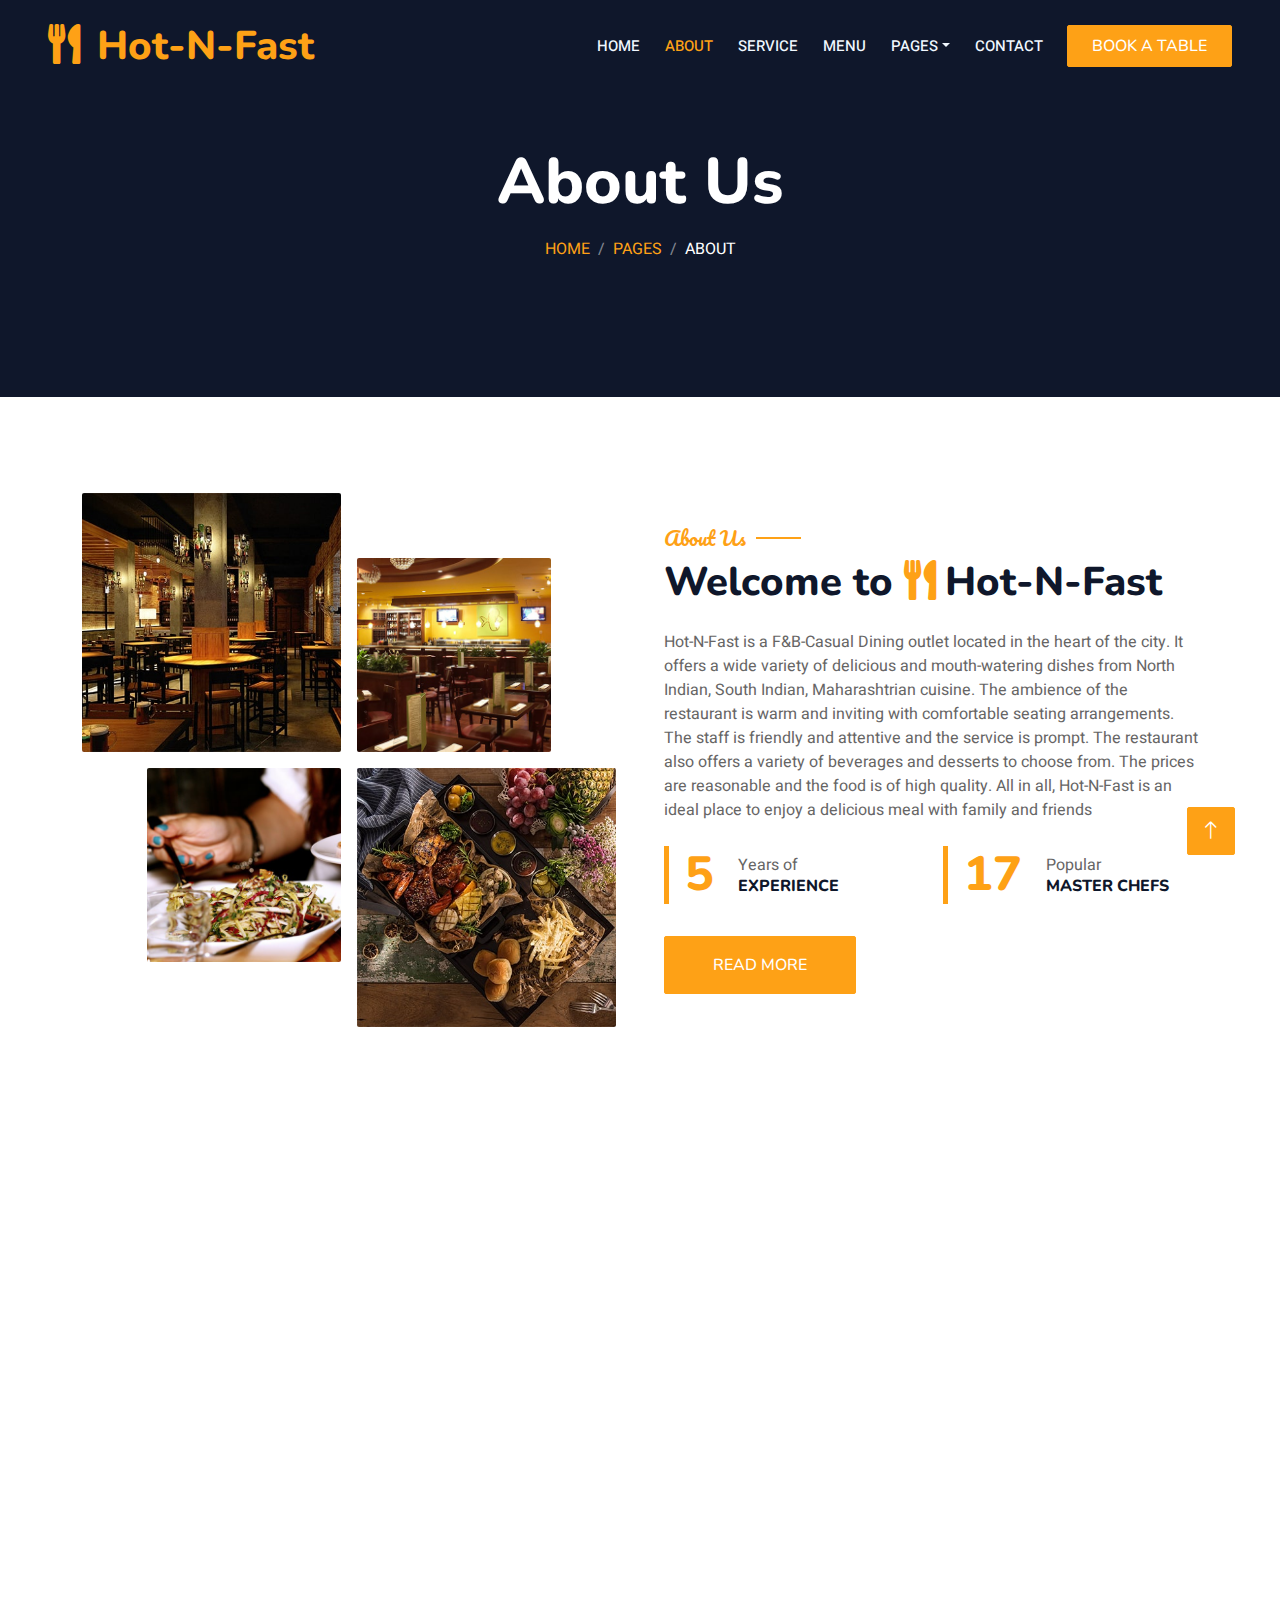
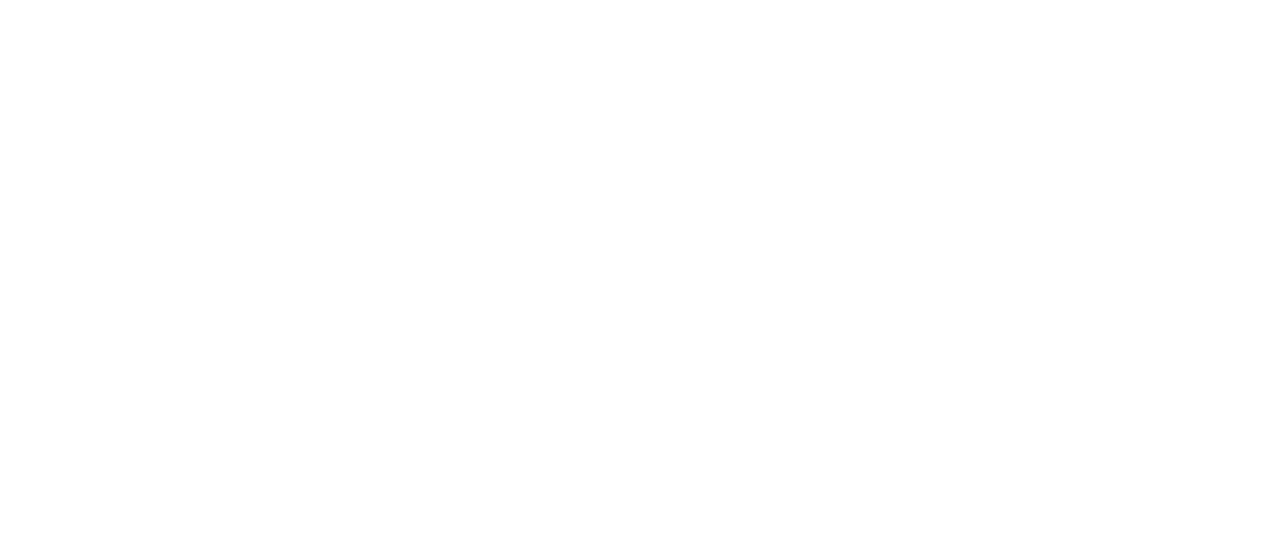
<file: about.html>
<!DOCTYPE html>
<html lang="en">

<head>
    <meta charset="utf-8">
    <title>Hot-N-Fast</title>
    <meta content="width=device-width, initial-scale=1.0" name="viewport">
    <meta content="" name="keywords">
    <meta content="" name="description">

    <!-- Favicon -->
    <link href="https://t3.ftcdn.net/jpg/05/53/00/78/360_F_553007886_vpgBDlwAyAaCTABowvIaPMPg437haVKR.jpg" rel="icon">

    <!-- Google Web Fonts -->
    <link rel="preconnect" href="https://fonts.googleapis.com">
    <link rel="preconnect" href="https://fonts.gstatic.com" crossorigin>
    <link href="https://fonts.googleapis.com/css2?family=Heebo:wght@400;500;600&family=Nunito:wght@600;700;800&family=Pacifico&display=swap" rel="stylesheet">

    <!-- Icon Font Stylesheet -->
    <link href="https://cdnjs.cloudflare.com/ajax/libs/font-awesome/5.10.0/css/all.min.css" rel="stylesheet">
    <link href="https://cdn.jsdelivr.net/npm/bootstrap-icons@1.4.1/font/bootstrap-icons.css" rel="stylesheet">

    <!-- Libraries Stylesheet -->
    <link href="lib/animate/animate.min.css" rel="stylesheet">
    <link href="lib/owlcarousel/assets/owl.carousel.min.css" rel="stylesheet">
    <link href="lib/tempusdominus/css/tempusdominus-bootstrap-4.min.css" rel="stylesheet" />

    <!-- Customized Bootstrap Stylesheet -->
    <link href="css/bootstrap.min.css" rel="stylesheet">

    <!-- Template Stylesheet -->
    <link href="css/style.css" rel="stylesheet">
</head>

<body>
    <div class="container-xxl bg-white p-0">
        <!-- Spinner Start -->
        <div id="spinner" class="show bg-white position-fixed translate-middle w-100 vh-100 top-50 start-50 d-flex align-items-center justify-content-center">
            <div class="spinner-border text-primary" style="width: 3rem; height: 3rem;" role="status">
                <span class="sr-only">Loading...</span>
            </div>
        </div>
        <!-- Spinner End -->


        <!-- Navbar & Hero Start -->
        <div class="container-xxl position-relative p-0">
            <nav class="navbar navbar-expand-lg navbar-dark bg-dark px-4 px-lg-5 py-3 py-lg-0">
                <a href="" class="navbar-brand p-0">
                    <h1 class="text-primary m-0"><i class="fa fa-utensils me-3"></i>Hot-N-Fast</h1>
                    <!-- <img src="img/logo.png" alt="Logo"> -->
                </a>
                <button class="navbar-toggler" type="button" data-bs-toggle="collapse" data-bs-target="#navbarCollapse">
                    <span class="fa fa-bars"></span>
                </button>
                <div class="collapse navbar-collapse" id="navbarCollapse">
                    <div class="navbar-nav ms-auto py-0 pe-4">
                        <a href="index.html" class="nav-item nav-link">Home</a>
                        <a href="about.html" class="nav-item nav-link active">About</a>
                        <a href="service.html" class="nav-item nav-link">Service</a>
                        <a href="menu.html" class="nav-item nav-link">Menu</a>
                        <div class="nav-item dropdown">
                            <a href="#" class="nav-link dropdown-toggle" data-bs-toggle="dropdown">Pages</a>
                            <div class="dropdown-menu m-0">
                                <a href="booking.html" class="dropdown-item">Booking</a>
                                <a href="team.html" class="dropdown-item">Our Team</a>
                                <a href="testimonial.html" class="dropdown-item">CustomerReviews</a>
                            </div>
                        </div>
                        <a href="contact.html" class="nav-item nav-link">Contact</a>
                    </div>
                    <a href="" class="btn btn-primary py-2 px-4">Book A Table</a>
                </div>
            </nav>

            <div class="container-xxl py-5 bg-dark hero-header mb-5">
                <div class="container text-center my-5 pt-5 pb-4">
                    <h1 class="display-3 text-white mb-3 animated slideInDown">About Us</h1>
                    <nav aria-label="breadcrumb">
                        <ol class="breadcrumb justify-content-center text-uppercase">
                            <li class="breadcrumb-item"><a href="index.html">Home</a></li>
                            <li class="breadcrumb-item"><a href="">Pages</a></li>
                            <li class="breadcrumb-item text-white active" aria-current="page">About</li>
                        </ol>
                    </nav>
                </div>
            </div>
        </div>
        <!-- Navbar & Hero End -->


        <!-- About Start -->
        <div class="container-xxl py-5">
            <div class="container">
                <div class="row g-5 align-items-center">
                    <div class="col-lg-6">
                        <div class="row g-3">
                            <div class="col-6 text-start">
                                <img class="img-fluid rounded w-100 wow zoomIn" data-wow-delay="0.1s" src="img/about-1.jpg">
                            </div>
                            <div class="col-6 text-start">
                                <img class="img-fluid rounded w-75 wow zoomIn" data-wow-delay="0.3s" src="img/about-2.jpg" style="margin-top: 25%;">
                            </div>
                            <div class="col-6 text-end">
                                <img class="img-fluid rounded w-75 wow zoomIn" data-wow-delay="0.5s" src="img/about-3.jpg">
                            </div>
                            <div class="col-6 text-end">
                                <img class="img-fluid rounded w-100 wow zoomIn" data-wow-delay="0.7s" src="img/about-4.jpg">
                            </div>
                        </div>
                    </div>
                    <div class="col-lg-6">
                        <h5 class="section-title ff-secondary text-start text-primary fw-normal">About Us</h5>
                        <h1 class="mb-4">Welcome to <i class="fa fa-utensils text-primary me-2"></i>Hot-N-Fast</h1>
                        <p class="mb-4">Hot-N-Fast is a F&B-Casual Dining outlet located in the heart of the city. It offers a wide variety of delicious and mouth-watering dishes from North Indian, South Indian, Maharashtrian cuisine. The ambience of the restaurant is warm and inviting with comfortable seating arrangements. The staff is friendly and attentive and the service is prompt. The restaurant also offers a variety of beverages and desserts to choose from. The prices are reasonable and the food is of high quality. All in all, Hot-N-Fast is an ideal place to enjoy a delicious meal with family and friends</p>
                        <div class="row g-4 mb-4">
                            <div class="col-sm-6">
                                <div class="d-flex align-items-center border-start border-5 border-primary px-3">
                                    <h1 class="flex-shrink-0 display-5 text-primary mb-0" data-toggle="counter-up">15</h1>
                                    <div class="ps-4">
                                        <p class="mb-0">Years of</p>
                                        <h6 class="text-uppercase mb-0">Experience</h6>
                                    </div>
                                </div>
                            </div>
                            <div class="col-sm-6">
                                <div class="d-flex align-items-center border-start border-5 border-primary px-3">
                                    <h1 class="flex-shrink-0 display-5 text-primary mb-0" data-toggle="counter-up">50</h1>
                                    <div class="ps-4">
                                        <p class="mb-0">Popular</p>
                                        <h6 class="text-uppercase mb-0">Master Chefs</h6>
                                    </div>
                                </div>
                            </div>
                        </div>
                        <a class="btn btn-primary py-3 px-5 mt-2" href="">Read More</a>
                    </div>
                </div>
            </div>
        </div>
        <!-- About End -->


        <!-- Team Start -->
        <div class="container-xxl pt-5 pb-3">
            <div class="container">
                <div class="text-center wow fadeInUp" data-wow-delay="0.1s">
                    <h5 class="section-title ff-secondary text-center text-primary fw-normal">Team Members</h5>
                    <h1 class="mb-5">Our Master Chefs</h1>
                </div>
                <div class="row g-4">
                    <div class="col-lg-3 col-md-6 wow fadeInUp" data-wow-delay="0.1s">
                        <div class="team-item text-center rounded overflow-hidden">
                            <div class="rounded-circle overflow-hidden m-4">
                                <img class="img-fluid" src="img/team-1.jpg" alt="">
                            </div>
                            <h5 class="mb-0">Chef James Thomsan</h5>
                            <small>Head Chef</small>
                            <div class="d-flex justify-content-center mt-3">
                                <a class="btn btn-square btn-primary mx-1" href=""><i class="fab fa-facebook-f"></i></a>
                                <a class="btn btn-square btn-primary mx-1" href=""><i class="fab fa-twitter"></i></a>
                                <a class="btn btn-square btn-primary mx-1" href=""><i class="fab fa-instagram"></i></a>
                            </div>
                        </div>
                    </div>
                    <div class="col-lg-3 col-md-6 wow fadeInUp" data-wow-delay="0.3s">
                        <div class="team-item text-center rounded overflow-hidden">
                            <div class="rounded-circle overflow-hidden m-4">
                                <img class="img-fluid" src="img/team-2.jpg" alt="">
                            </div>
                            <h5 class="mb-0">Chef Vikas Khanna</h5>
                            <small>Master Chef</small>
                            <div class="d-flex justify-content-center mt-3">
                                <a class="btn btn-square btn-primary mx-1" href=""><i class="fab fa-facebook-f"></i></a>
                                <a class="btn btn-square btn-primary mx-1" href=""><i class="fab fa-twitter"></i></a>
                                <a class="btn btn-square btn-primary mx-1" href=""><i class="fab fa-instagram"></i></a>
                            </div>
                        </div>
                    </div>
                    <div class="col-lg-3 col-md-6 wow fadeInUp" data-wow-delay="0.5s">
                        <div class="team-item text-center rounded overflow-hidden">
                            <div class="rounded-circle overflow-hidden m-4">
                                <img class="img-fluid" src="img/team-3.jpg" alt="">
                            </div>
                            <h5 class="mb-0"> Chef Sanjyot Kheer</h5>
                            <small>Senior Chef</small>
                            <div class="d-flex justify-content-center mt-3">
                                <a class="btn btn-square btn-primary mx-1" href=""><i class="fab fa-facebook-f"></i></a>
                                <a class="btn btn-square btn-primary mx-1" href=""><i class="fab fa-twitter"></i></a>
                                <a class="btn btn-square btn-primary mx-1" href=""><i class="fab fa-instagram"></i></a>
                            </div>
                        </div>
                    </div>
                    <div class="col-lg-3 col-md-6 wow fadeInUp" data-wow-delay="0.7s">
                        <div class="team-item text-center rounded overflow-hidden">
                            <div class="rounded-circle overflow-hidden m-4">
                                <img class="img-fluid" src="img/team-4.jpg" alt="">
                            </div>
                            <h5 class="mb-0">CHef Aman Shaikh</h5>
                            <small>Assitant Chef</small>
                            <div class="d-flex justify-content-center mt-3">
                                <a class="btn btn-square btn-primary mx-1" href=""><i class="fab fa-facebook-f"></i></a>
                                <a class="btn btn-square btn-primary mx-1" href=""><i class="fab fa-twitter"></i></a>
                                <a class="btn btn-square btn-primary mx-1" href=""><i class="fab fa-instagram"></i></a>
                            </div>
                        </div>
                    </div>
                </div>
            </div>
        </div>
        <!-- Team End -->
        

  <!-- Footer Start -->
        <div class="container-fluid bg-dark text-light footer pt-5 mt-5 wow fadeIn" data-wow-delay="0.1s">
            <div class="container py-5">
                <div class="row g-5">
                    <div class="col-lg-3 col-md-6">
                        <h4 class="section-title ff-secondary text-start text-primary fw-normal mb-4">Company</h4>
                        <a class="btn btn-link" href="">About Us</a>
                        <a class="btn btn-link" href="">Contact Us</a>
                        <a class="btn btn-link" href="">Reservation</a>
                        <a class="btn btn-link" href="">Privacy Policy</a>
                        <a class="btn btn-link" href="">Terms & Condition</a>
                    </div>
                    <div class="col-lg-3 col-md-6">
                        <h4 class="section-title ff-secondary text-start text-primary fw-normal mb-4">Contact</h4>
                        <p class="mb-2"><i class="fa fa-map-marker-alt me-3"></i> No 34 Bharati Vidyapeeth,Pune</p>
                        <p class="mb-2"><i class="fa fa-phone-alt me-3"></i>+919834975472</p>
                        <p class="mb-2"><i class="fa fa-envelope me-3"></i>manasisjadhav1111@gmail.com</p>
                        <div class="d-flex pt-2">
                            <a class="btn btn-outline-light btn-social" href=""><i class="fab fa-twitter"></i></a>
                            <a class="btn btn-outline-light btn-social" href=""><i class="fab fa-facebook-f"></i></a>
                            <a class="btn btn-outline-light btn-social" href=""><i class="fab fa-youtube"></i></a>
                            <a class="btn btn-outline-light btn-social" href=""><i class="fab fa-linkedin-in"></i></a>
                        </div>
                    </div>
                    <div class="col-lg-3 col-md-6">
                        <h4 class="section-title ff-secondary text-start text-primary fw-normal mb-4">Opening</h4>
                        <h5 class="text-light fw-normal">Monday - Saturday</h5>
                        <p>09AM - 09PM</p>
                        <h5 class="text-light fw-normal">Sunday</h5>
                        <p>10AM - 08PM</p>
                    </div>
                    <div class="col-lg-3 col-md-6">
                        <h4 class="section-title ff-secondary text-start text-primary fw-normal mb-4">Newsletter</h4>
                        
                        <div class="position-relative mx-auto" style="max-width: 400px;">
                            <input class="form-control border-primary w-100 py-3 ps-4 pe-5" type="text" placeholder="Your email">
                            <button type="button" class="btn btn-primary py-2 position-absolute top-0 end-0 mt-2 me-2">SignUp</button>
                        </div>
                    </div>
                </div>
            </div>
            <div class="container">
                <div class="copyright">
                    <div class="row">
                        <div class="col-md-6 text-center text-md-start mb-3 mb-md-0">
                            &copy; <a class="border-bottom" href="file:///C:/Users/ADMIN1/Downloads/Restoran%20Free%20Website%20Template%20-%20Free-CSS.com/bootstrap-restaurant-template/contact.html">Hot-N-Fast</a>, All Right Reserved. 
                            
                            <!--/*** This template is free as long as you keep the footer author’s credit link/attribution link/backlink. If you'd like to use the template without the footer author’s credit link/attribution link/backlink, you can purchase the Credit Removal License from "https://htmlcodex.com/credit-removal". Thank you for your support. ***/-->
                            Designed By <a class="border-bottom" href="https://htmlcodex.com">HTML Codex</a>
                        </div>
                        <div class="col-md-6 text-center text-md-end">
                            <div class="footer-menu">
                                <a href="index.html">Home</a>
                                <a href="">Cookies</a>
                                <a href="">Help</a>
                                <a href="">FQAs</a>
                            </div>
                        </div>
                    </div>
                </div>
            </div>
        </div>
        <!-- Footer End -->



        <!-- Back to Top -->
        <a href="#" class="btn btn-lg btn-primary btn-lg-square back-to-top"><i class="bi bi-arrow-up"></i></a>
    </div>

    <!-- JavaScript Libraries -->
    <script src="https://code.jquery.com/jquery-3.4.1.min.js"></script>
    <script src="https://cdn.jsdelivr.net/npm/bootstrap@5.0.0/dist/js/bootstrap.bundle.min.js"></script>
    <script src="lib/wow/wow.min.js"></script>
    <script src="lib/easing/easing.min.js"></script>
    <script src="lib/waypoints/waypoints.min.js"></script>
    <script src="lib/counterup/counterup.min.js"></script>
    <script src="lib/owlcarousel/owl.carousel.min.js"></script>
    <script src="lib/tempusdominus/js/moment.min.js"></script>
    <script src="lib/tempusdominus/js/moment-timezone.min.js"></script>
    <script src="lib/tempusdominus/js/tempusdominus-bootstrap-4.min.js"></script>

    <!-- Template Javascript -->
    <script src="js/main.js"></script>
</body>

</html>
</file>
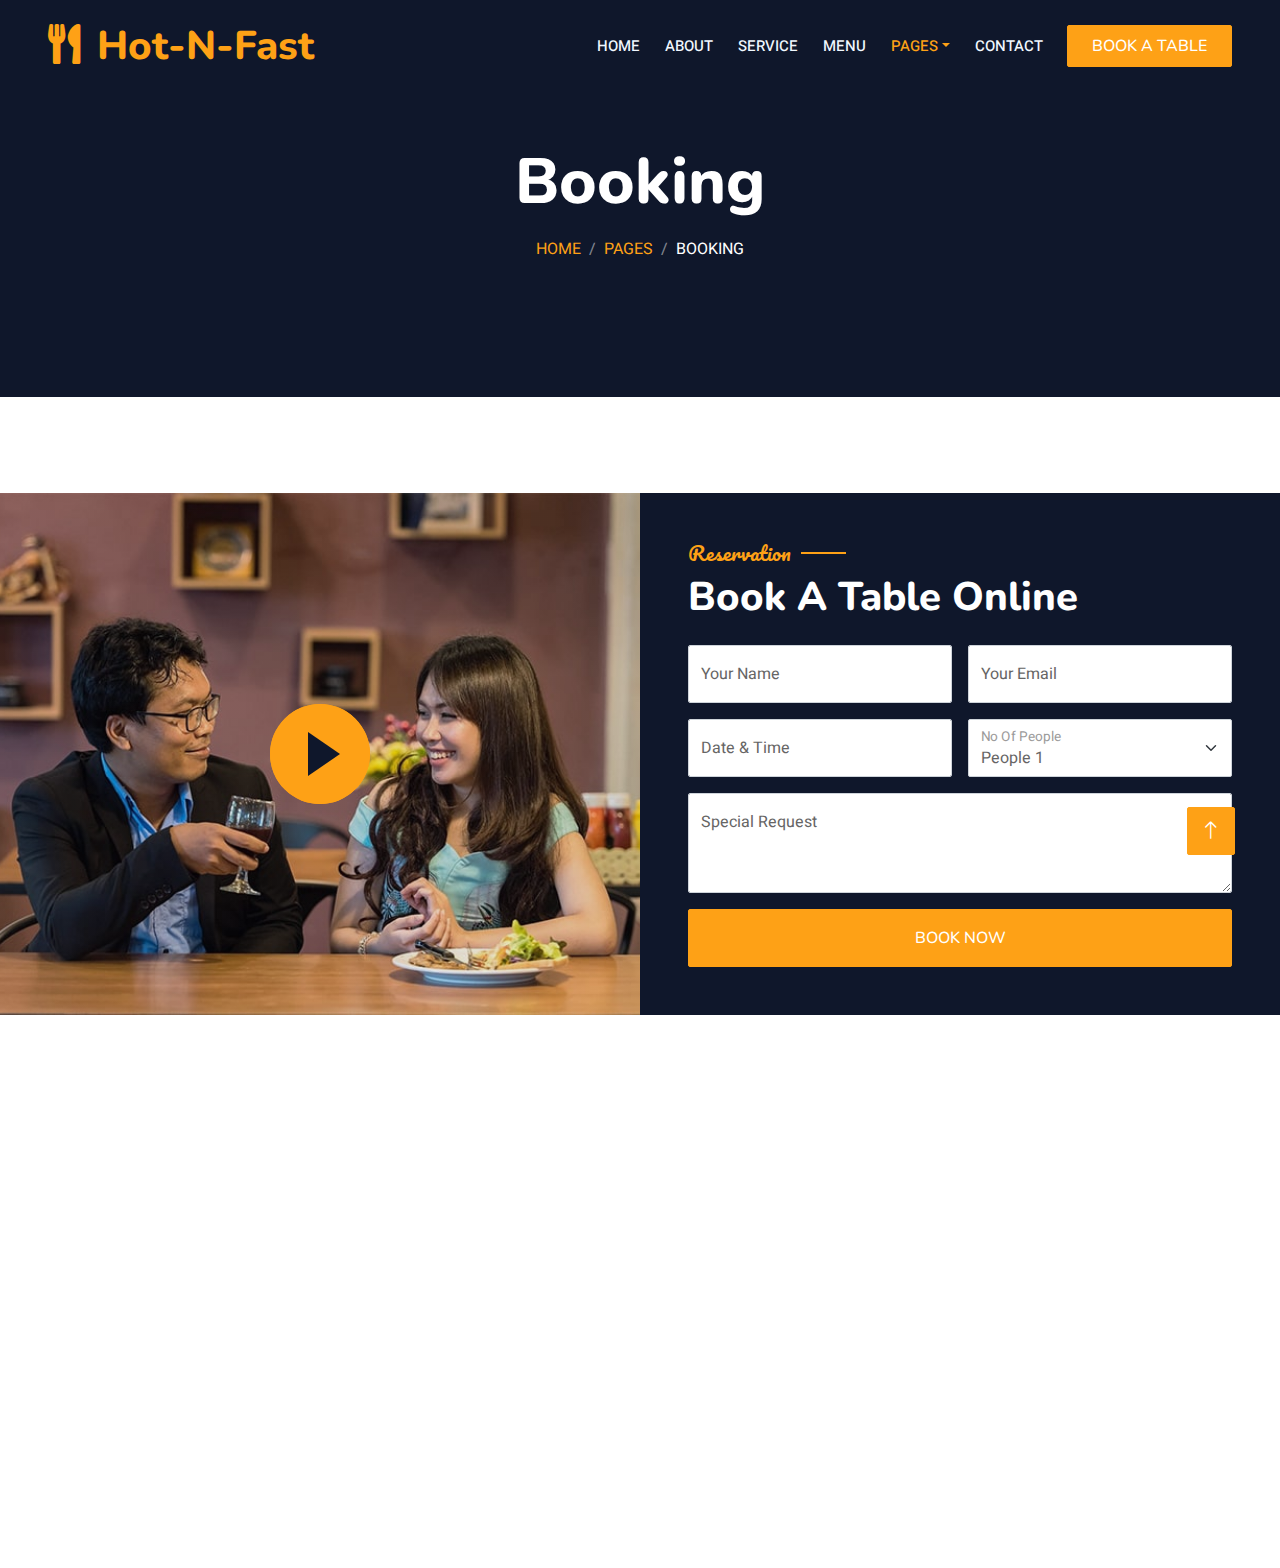
<file: booking.html>
<!DOCTYPE html>
<html lang="en">

<head>
    <meta charset="utf-8">
    <title>Hot-N-Fast</title>
    <meta content="width=device-width, initial-scale=1.0" name="viewport">
    <meta content="" name="keywords">
    <meta content="" name="description">

    <!-- Favicon -->
    <link href="https://t3.ftcdn.net/jpg/05/53/00/78/360_F_553007886_vpgBDlwAyAaCTABowvIaPMPg437haVKR.jpg" rel="icon">

    <!-- Google Web Fonts -->
    <link rel="preconnect" href="https://fonts.googleapis.com">
    <link rel="preconnect" href="https://fonts.gstatic.com" crossorigin>
    <link href="https://fonts.googleapis.com/css2?family=Heebo:wght@400;500;600&family=Nunito:wght@600;700;800&family=Pacifico&display=swap" rel="stylesheet">

    <!-- Icon Font Stylesheet -->
    <link href="https://cdnjs.cloudflare.com/ajax/libs/font-awesome/5.10.0/css/all.min.css" rel="stylesheet">
    <link href="https://cdn.jsdelivr.net/npm/bootstrap-icons@1.4.1/font/bootstrap-icons.css" rel="stylesheet">

    <!-- Libraries Stylesheet -->
    <link href="lib/animate/animate.min.css" rel="stylesheet">
    <link href="lib/owlcarousel/assets/owl.carousel.min.css" rel="stylesheet">
    <link href="lib/tempusdominus/css/tempusdominus-bootstrap-4.min.css" rel="stylesheet" />

    <!-- Customized Bootstrap Stylesheet -->
    <link href="css/bootstrap.min.css" rel="stylesheet">

    <!-- Template Stylesheet -->
    <link href="css/style.css" rel="stylesheet">
</head>

<body>
    <div class="container-xxl bg-white p-0">
        <!-- Spinner Start -->
        <div id="spinner" class="show bg-white position-fixed translate-middle w-100 vh-100 top-50 start-50 d-flex align-items-center justify-content-center">
            <div class="spinner-border text-primary" style="width: 3rem; height: 3rem;" role="status">
                <span class="sr-only">Loading...</span>
            </div>
        </div>
        <!-- Spinner End -->


        <!-- Navbar & Hero Start -->
        <div class="container-xxl position-relative p-0">
            <nav class="navbar navbar-expand-lg navbar-dark bg-dark px-4 px-lg-5 py-3 py-lg-0">
                <a href="" class="navbar-brand p-0">
                    <h1 class="text-primary m-0"><i class="fa fa-utensils me-3"></i>Hot-N-Fast</h1>
                    <!-- <img src="img/logo.png" alt="Logo"> -->
                </a>
                <button class="navbar-toggler" type="button" data-bs-toggle="collapse" data-bs-target="#navbarCollapse">
                    <span class="fa fa-bars"></span>
                </button>
                <div class="collapse navbar-collapse" id="navbarCollapse">
                    <div class="navbar-nav ms-auto py-0 pe-4">
                        <a href="index.html" class="nav-item nav-link">Home</a>
                        <a href="about.html" class="nav-item nav-link">About</a>
                        <a href="service.html" class="nav-item nav-link">Service</a>
                        <a href="menu.html" class="nav-item nav-link">Menu</a>
                        <div class="nav-item dropdown">
                            <a href="#" class="nav-link dropdown-toggle active" data-bs-toggle="dropdown">Pages</a>
                            <div class="dropdown-menu m-0">
                                <a href="booking.html" class="dropdown-item active">Booking</a>
                                <a href="team.html" class="dropdown-item">Our Team</a>
                                <a href="Customer'sReview.html" class="dropdown-item">Customer's Review</a>
                            </div>
                        </div>
                        <a href="contact.html" class="nav-item nav-link">Contact</a>
                    </div>
                    <a href="" class="btn btn-primary py-2 px-4">Book A Table</a>
                </div>
            </nav>

            <div class="container-xxl py-5 bg-dark hero-header mb-5">
                <div class="container text-center my-5 pt-5 pb-4">
                    <h1 class="display-3 text-white mb-3 animated slideInDown">Booking</h1>
                    <nav aria-label="breadcrumb">
                        <ol class="breadcrumb justify-content-center text-uppercase">
                            <li class="breadcrumb-item"><a href="#">Home</a></li>
                            <li class="breadcrumb-item"><a href="#">Pages</a></li>
                            <li class="breadcrumb-item text-white active" aria-current="page">Booking</li>
                        </ol>
                    </nav>
                </div>
            </div>
        </div>
        <!-- Navbar & Hero End -->


        <!-- Reservation Start -->
        <div class="container-xxl py-5 px-0 wow fadeInUp" data-wow-delay="0.1s">
            <div class="row g-0">
                <div class="col-md-6">
                    <div class="video">
                        <button type="button" class="btn-play" data-bs-toggle="modal" data-src="https://www.youtube.com/embed/DWRcNpR6Kdc" data-bs-target="#videoModal">
                            <span></span>
                        </button>
                    </div>
                </div>
                <div class="col-md-6 bg-dark d-flex align-items-center">
                    <div class="p-5 wow fadeInUp" data-wow-delay="0.2s">
                        <h5 class="section-title ff-secondary text-start text-primary fw-normal">Reservation</h5>
                        <h1 class="text-white mb-4">Book A Table Online</h1>
                        <form>
                            <div class="row g-3">
                                <div class="col-md-6">
                                    <div class="form-floating">
                                        <input type="text" class="form-control" id="name" placeholder="Your Name">
                                        <label for="name">Your Name</label>
                                    </div>
                                </div>
                                <div class="col-md-6">
                                    <div class="form-floating">
                                        <input type="email" class="form-control" id="email" placeholder="Your Email">
                                        <label for="email">Your Email</label>
                                    </div>
                                </div>
                                <div class="col-md-6">
                                    <div class="form-floating date" id="date3" data-target-input="nearest">
                                        <input type="text" class="form-control datetimepicker-input" id="datetime" placeholder="Date & Time" data-target="#date3" data-toggle="datetimepicker" />
                                        <label for="datetime">Date & Time</label>
                                    </div>
                                </div>
                                <div class="col-md-6">
                                    <div class="form-floating">
                                        <select class="form-select" id="select1">
                                          <option value="1">People 1</option>
                                          <option value="2">People 2</option>
                                          <option value="3">People 3</option>
                                          <option value="3">Family</option>
                                        </select>
                                        <label for="select1">No Of People</label>
                                      </div>
                                </div>
                                <div class="col-12">
                                    <div class="form-floating">
                                        <textarea class="form-control" placeholder="Special Request" id="message" style="height: 100px"></textarea>
                                        <label for="message">Special Request</label>
                                    </div>
                                </div>
                                <div class="col-12">
                                    <button class="btn btn-primary w-100 py-3" type="submit">Book Now</button>
                                </div>
                            </div>
                        </form>
                    </div>
                </div>
            </div>
        </div>

        <div class="modal fade" id="videoModal" tabindex="-1" aria-labelledby="exampleModalLabel" aria-hidden="true">
            <div class="modal-dialog">
                <div class="modal-content rounded-0">
                    <div class="modal-header">
                        <h5 class="modal-title" id="exampleModalLabel">Youtube Video</h5>
                        <button type="button" class="btn-close" data-bs-dismiss="modal" aria-label="Close"></button>
                    </div>
                    <div class="modal-body">
                        <!-- 16:9 aspect ratio -->
                        <div class="ratio ratio-16x9">
                            <iframe class="embed-responsive-item" src="" id="video" allowfullscreen allowscriptaccess="always"
                                allow="autoplay"></iframe>
                        </div>
                    </div>
                </div>
            </div>
        </div>
        <!-- Reservation Start -->
        

 <!-- Footer Start -->
        <div class="container-fluid bg-dark text-light footer pt-5 mt-5 wow fadeIn" data-wow-delay="0.1s">
            <div class="container py-5">
                <div class="row g-5">
                    <div class="col-lg-3 col-md-6">
                        <h4 class="section-title ff-secondary text-start text-primary fw-normal mb-4">Company</h4>
                        <a class="btn btn-link" href="">About Us</a>
                        <a class="btn btn-link" href="">Contact Us</a>
                        <a class="btn btn-link" href="">Reservation</a>
                        <a class="btn btn-link" href="">Privacy Policy</a>
                        <a class="btn btn-link" href="">Terms & Condition</a>
                    </div>
                    <div class="col-lg-3 col-md-6">
                        <h4 class="section-title ff-secondary text-start text-primary fw-normal mb-4">Contact</h4>
                        <p class="mb-2"><i class="fa fa-map-marker-alt me-3"></i> No 34 Bharati Vidyapeeth,Pune</p>
                        <p class="mb-2"><i class="fa fa-phone-alt me-3"></i>+919834975472</p>
                        <p class="mb-2"><i class="fa fa-envelope me-3"></i>manasisjadhav1111@gmail.com</p>
                        <div class="d-flex pt-2">
                            <a class="btn btn-outline-light btn-social" href=""><i class="fab fa-twitter"></i></a>
                            <a class="btn btn-outline-light btn-social" href=""><i class="fab fa-facebook-f"></i></a>
                            <a class="btn btn-outline-light btn-social" href=""><i class="fab fa-youtube"></i></a>
                            <a class="btn btn-outline-light btn-social" href=""><i class="fab fa-linkedin-in"></i></a>
                        </div>
                    </div>
                    <div class="col-lg-3 col-md-6">
                        <h4 class="section-title ff-secondary text-start text-primary fw-normal mb-4">Opening</h4>
                        <h5 class="text-light fw-normal">Monday - Saturday</h5>
                        <p>09AM - 09PM</p>
                        <h5 class="text-light fw-normal">Sunday</h5>
                        <p>10AM - 08PM</p>
                    </div>
                    <div class="col-lg-3 col-md-6">
                        <h4 class="section-title ff-secondary text-start text-primary fw-normal mb-4">Newsletter</h4>
                        
                        <div class="position-relative mx-auto" style="max-width: 400px;">
                            <input class="form-control border-primary w-100 py-3 ps-4 pe-5" type="text" placeholder="Your email">
                            <button type="button" class="btn btn-primary py-2 position-absolute top-0 end-0 mt-2 me-2">SignUp</button>
                        </div>
                    </div>
                </div>
            </div>
            <div class="container">
                <div class="copyright">
                    <div class="row">
                        <div class="col-md-6 text-center text-md-start mb-3 mb-md-0">
                            &copy; <a class="border-bottom" href="file:///C:/Users/ADMIN1/Downloads/Restoran%20Free%20Website%20Template%20-%20Free-CSS.com/bootstrap-restaurant-template/contact.html">Hot-N-Fast</a>, All Right Reserved. 
                            
                            <!--/*** This template is free as long as you keep the footer author’s credit link/attribution link/backlink. If you'd like to use the template without the footer author’s credit link/attribution link/backlink, you can purchase the Credit Removal License from "https://htmlcodex.com/credit-removal". Thank you for your support. ***/-->
                            Designed By <a class="border-bottom" href="https://htmlcodex.com">HTML Codex</a>
                        </div>
                        <div class="col-md-6 text-center text-md-end">
                            <div class="footer-menu">
                                <a href="">Home</a>
                                <a href="">Cookies</a>
                                <a href="">Help</a>
                                <a href="">FQAs</a>
                            </div>
                        </div>
                    </div>
                </div>
            </div>
        </div>
        <!-- Footer End -->



        <!-- Back to Top -->
        <a href="#" class="btn btn-lg btn-primary btn-lg-square back-to-top"><i class="bi bi-arrow-up"></i></a>
    </div>

    <!-- JavaScript Libraries -->
    <script src="https://code.jquery.com/jquery-3.4.1.min.js"></script>
    <script src="https://cdn.jsdelivr.net/npm/bootstrap@5.0.0/dist/js/bootstrap.bundle.min.js"></script>
    <script src="lib/wow/wow.min.js"></script>
    <script src="lib/easing/easing.min.js"></script>
    <script src="lib/waypoints/waypoints.min.js"></script>
    <script src="lib/counterup/counterup.min.js"></script>
    <script src="lib/owlcarousel/owl.carousel.min.js"></script>
    <script src="lib/tempusdominus/js/moment.min.js"></script>
    <script src="lib/tempusdominus/js/moment-timezone.min.js"></script>
    <script src="lib/tempusdominus/js/tempusdominus-bootstrap-4.min.js"></script>

    <!-- Template Javascript -->
    <script src="js/main.js"></script>
</body>

</html>
</file>
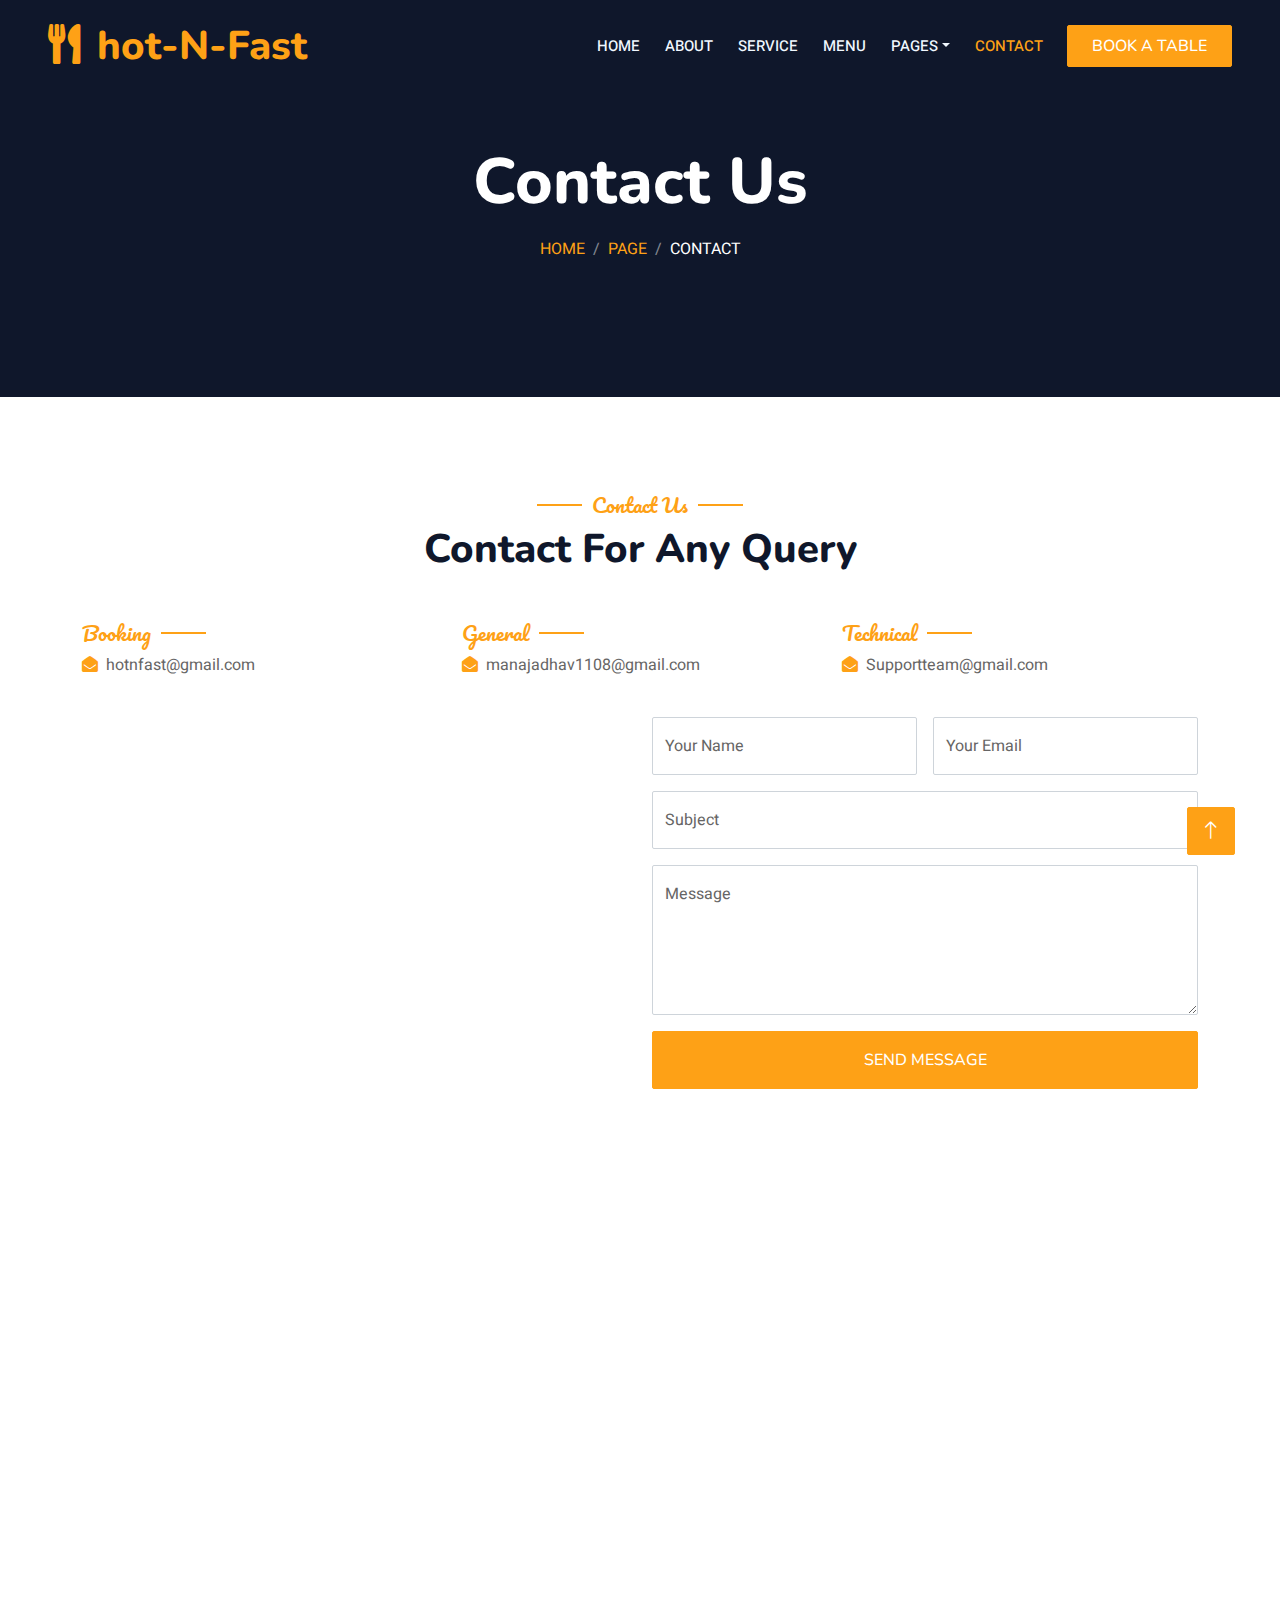
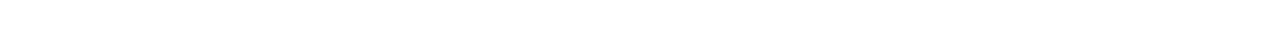
<file: contact.html>
<!DOCTYPE html>
<html lang="en">

<head>
    <meta charset="utf-8">
    <title>Hot-N-Fast</title>
    <meta content="width=device-width, initial-scale=1.0" name="viewport">
    <meta content="" name="keywords">
    <meta content="" name="description">

    <!-- Favicon -->
    <link href="https://t3.ftcdn.net/jpg/05/53/00/78/360_F_553007886_vpgBDlwAyAaCTABowvIaPMPg437haVKR.jpg" rel="icon">

    <!-- Google Web Fonts -->
    <link rel="preconnect" href="https://fonts.googleapis.com">
    <link rel="preconnect" href="https://fonts.gstatic.com" crossorigin>
    <link href="https://fonts.googleapis.com/css2?family=Heebo:wght@400;500;600&family=Nunito:wght@600;700;800&family=Pacifico&display=swap" rel="stylesheet">

    <!-- Icon Font Stylesheet -->
    <link href="https://cdnjs.cloudflare.com/ajax/libs/font-awesome/5.10.0/css/all.min.css" rel="stylesheet">
    <link href="https://cdn.jsdelivr.net/npm/bootstrap-icons@1.4.1/font/bootstrap-icons.css" rel="stylesheet">

    <!-- Libraries Stylesheet -->
    <link href="lib/animate/animate.min.css" rel="stylesheet">
    <link href="lib/owlcarousel/assets/owl.carousel.min.css" rel="stylesheet">
    <link href="lib/tempusdominus/css/tempusdominus-bootstrap-4.min.css" rel="stylesheet" />

    <!-- Customized Bootstrap Stylesheet -->
    <link href="css/bootstrap.min.css" rel="stylesheet">

    <!-- Template Stylesheet -->
    <link href="css/style.css" rel="stylesheet">
</head>

<body>
    <div class="container-xxl bg-white p-0">
        <!-- Spinner Start -->
        <div id="spinner" class="show bg-white position-fixed translate-middle w-100 vh-100 top-50 start-50 d-flex align-items-center justify-content-center">
            <div class="spinner-border text-primary" style="width: 3rem; height: 3rem;" role="status">
                <span class="sr-only">Loading...</span>
            </div>
        </div>
        <!-- Spinner End -->


        <!-- Navbar & Hero Start -->
        <div class="container-xxl position-relative p-0">
            <nav class="navbar navbar-expand-lg navbar-dark bg-dark px-4 px-lg-5 py-3 py-lg-0">
                <a href="" class="navbar-brand p-0">
                    <h1 class="text-primary m-0"><i class="fa fa-utensils me-3"></i>hot-N-Fast</h1>
                    <!-- <img src="img/logo.png" alt="Logo"> -->
                </a>
                <button class="navbar-toggler" type="button" data-bs-toggle="collapse" data-bs-target="#navbarCollapse">
                    <span class="fa fa-bars"></span>
                </button>
                <div class="collapse navbar-collapse" id="navbarCollapse">
                    <div class="navbar-nav ms-auto py-0 pe-4">
                        <a href="index.html" class="nav-item nav-link">Home</a>
                        <a href="about.html" class="nav-item nav-link">About</a>
                        <a href="service.html" class="nav-item nav-link">Service</a>
                        <a href="menu.html" class="nav-item nav-link">Menu</a>
                        <div class="nav-item dropdown">
                            <a href="#" class="nav-link dropdown-toggle" data-bs-toggle="dropdown">Pages</a>
                            <div class="dropdown-menu m-0">
                                <a href="booking.html" class="dropdown-item">Booking</a>
                                <a href="team.html" class="dropdown-item">Our Team</a>
                                <a href="Customer'sReview.html" class="dropdown-item">Customer Revview</a>
                            </div>
                        </div>
                        <a href="contact.html" class="nav-item nav-link active">Contact</a>
                    </div>
                    <a href="" class="btn btn-primary py-2 px-4">Book A Table</a>
                </div>
            </nav>

            <div class="container-xxl py-5 bg-dark hero-header mb-5">
                <div class="container text-center my-5 pt-5 pb-4">
                    <h1 class="display-3 text-white mb-3 animated slideInDown">Contact Us</h1>
                    <nav aria-label="breadcrumb">
                        <ol class="breadcrumb justify-content-center text-uppercase">
                            <li class="breadcrumb-item"><a href="index.html">Home</a></li>
                            <li class="breadcrumb-item"><a href="#">Page</a></li>
                            <li class="breadcrumb-item text-white active" aria-current="page">Contact</li>
                        </ol>
                    </nav>
                </div>
            </div>
        </div>
        <!-- Navbar & Hero End -->


        <!-- Contact Start -->
        <div class="container-xxl py-5">
            <div class="container">
                <div class="text-center wow fadeInUp" data-wow-delay="0.1s">
                    <h5 class="section-title ff-secondary text-center text-primary fw-normal">Contact Us</h5>
                    <h1 class="mb-5">Contact For Any Query</h1>
                </div>
                <div class="row g-4">
                    <div class="col-12">
                        <div class="row gy-4">
                            <div class="col-md-4">
                                <h5 class="section-title ff-secondary fw-normal text-start text-primary">Booking</h5>
                                <p><i class="fa fa-envelope-open text-primary me-2"></i>hotnfast@gmail.com</p>
                            </div>
                            <div class="col-md-4">
                                <h5 class="section-title ff-secondary fw-normal text-start text-primary">General</h5>
                                <p><i class="fa fa-envelope-open text-primary me-2"></i>manajadhav1108@gmail.com</p>
                            </div>
                            <div class="col-md-4">
                                <h5 class="section-title ff-secondary fw-normal text-start text-primary">Technical</h5>
                                <p><i class="fa fa-envelope-open text-primary me-2"></i>Supportteam@gmail.com</p>
                            </div>
                        </div>
                    </div>
                    <div class="col-md-6 wow fadeIn" data-wow-delay="0.1s">
                        <iframe class="position-relative rounded w-100 h-100"
                            src="https://www.google.com/maps/embed?pb=!1m18!1m12!1m3!1d3784.581883243166!2d73.84729467909013!3d18.457283837821286!2m3!1f0!2f0!3f0!3m2!1i1024!2i768!4f13.1!3m3!1m2!1s0x3bc2ebcb480175a5%3A0xd9aa4b901d32161a!2sArabian%20Grills!5e0!3m2!1sen!2sin!4v1711466494864!5m2!1sen!2sin" width="600" height="450" style="border:0;" allowfullscreen="" loading="lazy" referrerpolicy="no-referrer-when-downgrade"></iframe>
                    </div>
                    <div class="col-md-6">
                        <div class="wow fadeInUp" data-wow-delay="0.2s">
                            <form>
                                <div class="row g-3">
                                    <div class="col-md-6">
                                        <div class="form-floating">
                                            <input type="text" class="form-control" id="name" placeholder="Your Name">
                                            <label for="name">Your Name</label>
                                        </div>
                                    </div>
                                    <div class="col-md-6">
                                        <div class="form-floating">
                                            <input type="email" class="form-control" id="email" placeholder="Your Email">
                                            <label for="email">Your Email</label>
                                        </div>
                                    </div>
                                    <div class="col-12">
                                        <div class="form-floating">
                                            <input type="text" class="form-control" id="subject" placeholder="Subject">
                                            <label for="subject">Subject</label>
                                        </div>
                                    </div>
                                    <div class="col-12">
                                        <div class="form-floating">
                                            <textarea class="form-control" placeholder="Leave a message here" id="message" style="height: 150px"></textarea>
                                            <label for="message">Message</label>
                                        </div>
                                    </div>
                                    <div class="col-12">
                                        <button class="btn btn-primary w-100 py-3" type="submit">Send Message</button>
                                    </div>
                                </div>
                            </form>
                        </div>
                    </div>
                </div>
            </div>
        </div>
        <!-- Contact End -->


         <!-- Footer Start -->
        <div class="container-fluid bg-dark text-light footer pt-5 mt-5 wow fadeIn" data-wow-delay="0.1s">
            <div class="container py-5">
                <div class="row g-5">
                    <div class="col-lg-3 col-md-6">
                        <h4 class="section-title ff-secondary text-start text-primary fw-normal mb-4">Company</h4>
                        <a class="btn btn-link" href="about.html">About Us</a>
                        <a class="btn btn-link" href="contact.html">Contact Us</a>
                        <a class="btn btn-link" href="booking.html">Reservation</a>
                        <a class="btn btn-link" href="">Privacy Policy</a>
                        <a class="btn btn-link" href="">Terms & Condition</a>
                    </div>
                    <div class="col-lg-3 col-md-6">
                        <h4 class="section-title ff-secondary text-start text-primary fw-normal mb-4">Contact</h4>
                        <p class="mb-2"><i class="fa fa-map-marker-alt me-3"></i> No 34 Bharati Vidyapeeth,Pune</p>
                        <p class="mb-2"><i class="fa fa-phone-alt me-3"></i>+919834975472</p>
                        <p class="mb-2"><i class="fa fa-envelope me-3"></i>manasisjadhav1111@gmail.com</p>
                        <div class="d-flex pt-2">
                            <a class="btn btn-outline-light btn-social" href=""><i class="fab fa-twitter"></i></a>
                            <a class="btn btn-outline-light btn-social" href=""><i class="fab fa-facebook-f"></i></a>
                            <a class="btn btn-outline-light btn-social" href=""><i class="fab fa-youtube"></i></a>
                            <a class="btn btn-outline-light btn-social" href=""><i class="fab fa-linkedin-in"></i></a>
                        </div>
                    </div>
                    <div class="col-lg-3 col-md-6">
                        <h4 class="section-title ff-secondary text-start text-primary fw-normal mb-4">Opening</h4>
                        <h5 class="text-light fw-normal">Monday - Saturday</h5>
                        <p>09AM - 09PM</p>
                        <h5 class="text-light fw-normal">Sunday</h5>
                        <p>10AM - 08PM</p>
                    </div>
                    <div class="col-lg-3 col-md-6">
                        <h4 class="section-title ff-secondary text-start text-primary fw-normal mb-4">Newsletter</h4>
                        
                        <div class="position-relative mx-auto" style="max-width: 400px;">
                            <input class="form-control border-primary w-100 py-3 ps-4 pe-5" type="text" placeholder="Your email">
                            <button type="button" class="btn btn-primary py-2 position-absolute top-0 end-0 mt-2 me-2">SignUp</button>
                        </div>
                    </div>
                </div>
            </div>
            <div class="container">
                <div class="copyright">
                    <div class="row">
                        <div class="col-md-6 text-center text-md-start mb-3 mb-md-0">
                            &copy; <a class="border-bottom" href="file:///C:/Users/ADMIN1/Downloads/Restoran%20Free%20Website%20Template%20-%20Free-CSS.com/bootstrap-restaurant-template/contact.html">Hot-N-Fast</a>, All Right Reserved. 
                            
                            <!--/*** This template is free as long as you keep the footer author’s credit link/attribution link/backlink. If you'd like to use the template without the footer author’s credit link/attribution link/backlink, you can purchase the Credit Removal License from "https://htmlcodex.com/credit-removal". Thank you for your support. ***/-->
                            Designed By <a class="border-bottom" href="https://htmlcodex.com">HTML Codex</a>
                        </div>
                        <div class="col-md-6 text-center text-md-end">
                            <div class="footer-menu">
                                <a href="">Home</a>
                                <a href="">Cookies</a>
                                <a href="">Help</a>
                                <a href="">FQAs</a>
                            </div>
                        </div>
                    </div>
                </div>
            </div>
        </div>
        <!-- Footer End -->



        <!-- Back to Top -->
        <a href="#" class="btn btn-lg btn-primary btn-lg-square back-to-top"><i class="bi bi-arrow-up"></i></a>
    </div>

    <!-- JavaScript Libraries -->
    <script src="https://code.jquery.com/jquery-3.4.1.min.js"></script>
    <script src="https://cdn.jsdelivr.net/npm/bootstrap@5.0.0/dist/js/bootstrap.bundle.min.js"></script>
    <script src="lib/wow/wow.min.js"></script>
    <script src="lib/easing/easing.min.js"></script>
    <script src="lib/waypoints/waypoints.min.js"></script>
    <script src="lib/counterup/counterup.min.js"></script>
    <script src="lib/owlcarousel/owl.carousel.min.js"></script>
    <script src="lib/tempusdominus/js/moment.min.js"></script>
    <script src="lib/tempusdominus/js/moment-timezone.min.js"></script>
    <script src="lib/tempusdominus/js/tempusdominus-bootstrap-4.min.js"></script>

    <!-- Template Javascript -->
    <script src="js/main.js"></script>
</body>

</html>
</file>
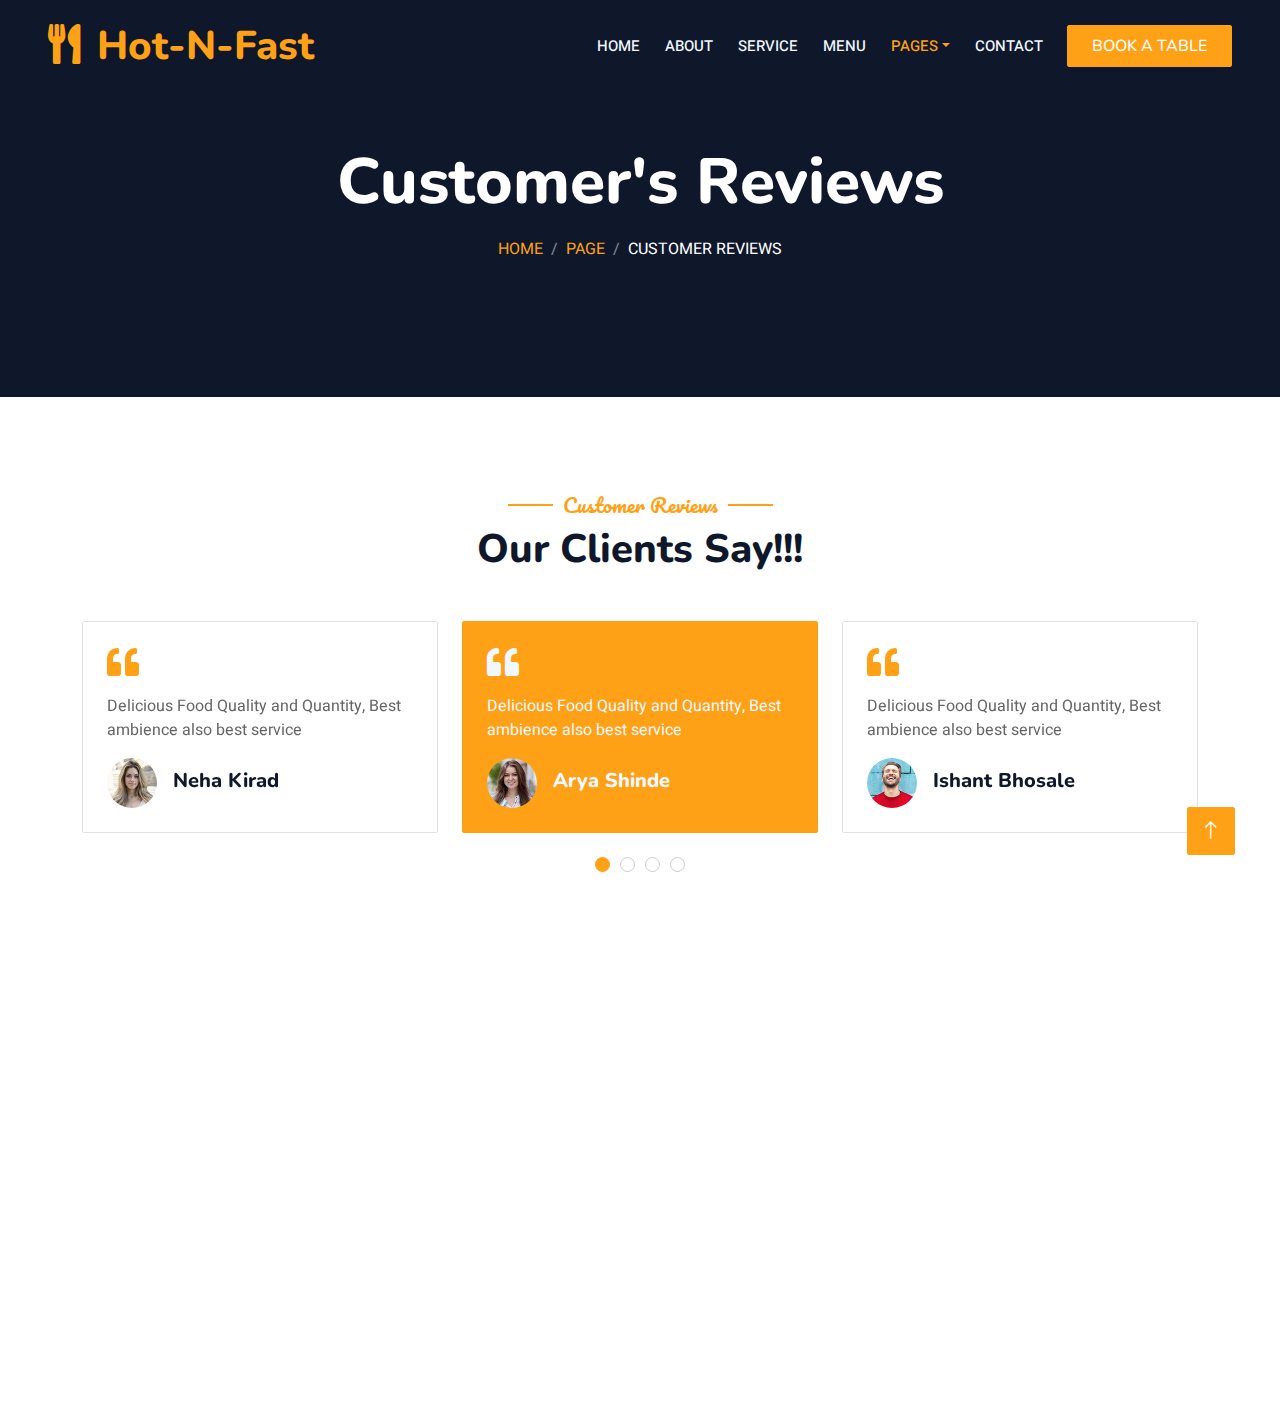
<file: Customer'sReview.html>
<!DOCTYPE html>
<html lang="en">

<head>
    <meta charset="utf-8">
    <title>Hot-N-Fast</title>
    <meta content="width=device-width, initial-scale=1.0" name="viewport">
    <meta content="" name="keywords">
    <meta content="" name="description">

    <!-- Favicon -->
    <link href="https://t3.ftcdn.net/jpg/05/53/00/78/360_F_553007886_vpgBDlwAyAaCTABowvIaPMPg437haVKR.jpg" rel="icon">

    <!-- Google Web Fonts -->
    <link rel="preconnect" href="https://fonts.googleapis.com">
    <link rel="preconnect" href="https://fonts.gstatic.com" crossorigin>
    <link href="https://fonts.googleapis.com/css2?family=Heebo:wght@400;500;600&family=Nunito:wght@600;700;800&family=Pacifico&display=swap" rel="stylesheet">

    <!-- Icon Font Stylesheet -->
    <link href="https://cdnjs.cloudflare.com/ajax/libs/font-awesome/5.10.0/css/all.min.css" rel="stylesheet">
    <link href="https://cdn.jsdelivr.net/npm/bootstrap-icons@1.4.1/font/bootstrap-icons.css" rel="stylesheet">

    <!-- Libraries Stylesheet -->
    <link href="lib/animate/animate.min.css" rel="stylesheet">
    <link href="lib/owlcarousel/assets/owl.carousel.min.css" rel="stylesheet">
    <link href="lib/tempusdominus/css/tempusdominus-bootstrap-4.min.css" rel="stylesheet" />

    <!-- Customized Bootstrap Stylesheet -->
    <link href="css/bootstrap.min.css" rel="stylesheet">

    <!-- Template Stylesheet -->
    <link href="css/style.css" rel="stylesheet">
</head>

<body>
    <div class="container-xxl bg-white p-0">
        <!-- Spinner Start -->
        <div id="spinner" class="show bg-white position-fixed translate-middle w-100 vh-100 top-50 start-50 d-flex align-items-center justify-content-center">
            <div class="spinner-border text-primary" style="width: 3rem; height: 3rem;" role="status">
                <span class="sr-only">Loading...</span>
            </div>
        </div>
        <!-- Spinner End -->


        <!-- Navbar & Hero Start -->
        <div class="container-xxl position-relative p-0">
            <nav class="navbar navbar-expand-lg navbar-dark bg-dark px-4 px-lg-5 py-3 py-lg-0">
                <a href="" class="navbar-brand p-0">
                    <h1 class="text-primary m-0"><i class="fa fa-utensils me-3"></i>Hot-N-Fast</h1>
                    <!-- <img src="img/logo.png" alt="Logo"> -->
                </a>
                <button class="navbar-toggler" type="button" data-bs-toggle="collapse" data-bs-target="#navbarCollapse">
                    <span class="fa fa-bars"></span>
                </button>
                <div class="collapse navbar-collapse" id="navbarCollapse">
                    <div class="navbar-nav ms-auto py-0 pe-4">
                        <a href="index.html" class="nav-item nav-link">Home</a>
                        <a href="about.html" class="nav-item nav-link">About</a>
                        <a href="service.html" class="nav-item nav-link">Service</a>
                        <a href="menu.html" class="nav-item nav-link">Menu</a>
                        <div class="nav-item dropdown">
                            <a href="#" class="nav-link dropdown-toggle active" data-bs-toggle="dropdown">Pages</a>
                            <div class="dropdown-menu m-0">
                                <a href="booking.html" class="dropdown-item">Booking</a>
                                <a href="team.html" class="dropdown-item">Our Team</a>
                                <a href="Customer'sReview.html" class="dropdown-item active">Customer Reviews</a>
                            </div>
                        </div>
                        <a href="contact.html" class="nav-item nav-link">Contact</a>
                    </div>
                    <a href="booking.html" class="btn btn-primary py-2 px-4">Book A Table</a>
                </div>
            </nav>

            <div class="container-xxl py-5 bg-dark hero-header mb-5">
                <div class="container text-center my-5 pt-5 pb-4">
                    <h1 class="display-3 text-white mb-3 animated slideInDown">Customer's Reviews</h1>
                    <nav aria-label="breadcrumb">
                        <ol class="breadcrumb justify-content-center text-uppercase">
                            <li class="breadcrumb-item"><a href="index.html">Home</a></li>
                            <li class="breadcrumb-item"><a href="#">Page</a></li>
                            <li class="breadcrumb-item text-white active" aria-current="page">Customer Reviews</li>
                        </ol>
                    </nav>
                </div>
            </div>
        </div>
        <!-- Navbar & Hero End -->


        <!-- Customer Revew Start -->
        <div class="container-xxl py-5 wow fadeInUp" data-wow-delay="0.1s">
            <div class="container">
                <div class="text-center">
                    <h5 class="section-title ff-secondary text-center text-primary fw-normal">Customer Reviews</h5>
                    <h1 class="mb-5">Our Clients Say!!!</h1>
                </div>
                <div class="owl-carousel testimonial-carousel">
                    <div class="testimonial-item bg-transparent border rounded p-4">
                        <i class="fa fa-quote-left fa-2x text-primary mb-3"></i>
                        <p>Delicious Food Quality and Quantity, Best ambience also best service</p>
                        <div class="d-flex align-items-center">
                            <img class="img-fluid flex-shrink-0 rounded-circle" src="img/client-1.jpg" style="width: 50px; height: 50px;">
                            <div class="ps-3">
                                <h5 class="mb-1">Arya Shinde</h5>
                                
                            </div>
                        </div>
                    </div>
                    <div class="testimonial-item bg-transparent border rounded p-4">
                        <i class="fa fa-quote-left fa-2x text-primary mb-3"></i>
                        <p>Delicious Food Quality and Quantity, Best ambience also best service</p>
                        <div class="d-flex align-items-center">
                            <img class="img-fluid flex-shrink-0 rounded-circle" src="img/client-2.jpg" style="width: 50px; height: 50px;">
                            <div class="ps-3">
                                <h5 class="mb-1">Ishant Bhosale</h5>
                                
                            </div>
                        </div>
                    </div>
                    <div class="testimonial-item bg-transparent border rounded p-4">
                        <i class="fa fa-quote-left fa-2x text-primary mb-3"></i>
                        <p>Delicious Food Quality and Quantity, Best ambience also best service</p>
                        <div class="d-flex align-items-center">
                            <img class="img-fluid flex-shrink-0 rounded-circle" src="img/client-3.jpg" style="width: 50px; height: 50px;">
                            <div class="ps-3">
                                <h5 class="mb-1">Rohan Pawar</h5>
                            </div>
                        </div>
                    </div>
                    <div class="testimonial-item bg-transparent border rounded p-4">
                        <i class="fa fa-quote-left fa-2x text-primary mb-3"></i>
                        <p>Delicious Food Quality and Quantity, Best ambience also best service</p>
                        <div class="d-flex align-items-center">
                            <img class="img-fluid flex-shrink-0 rounded-circle" src="img/client-4.jpg" style="width: 50px; height: 50px;">
                            <div class="ps-3">
                                <h5 class="mb-1">Neha Kirad</h5>
                               
                            </div>
                        </div>
                    </div>
                </div>
            </div>
        </div>
        <!-- Testimonial End -->
        

      <!-- Footer Start -->
        <div class="container-fluid bg-dark text-light footer pt-5 mt-5 wow fadeIn" data-wow-delay="0.1s">
            <div class="container py-5">
                <div class="row g-5">
                    <div class="col-lg-3 col-md-6">
                        <h4 class="section-title ff-secondary text-start text-primary fw-normal mb-4">Company</h4>
                        <a class="btn btn-link" href="">About Us</a>
                        <a class="btn btn-link" href="">Contact Us</a>
                        <a class="btn btn-link" href="">Reservation</a>
                        <a class="btn btn-link" href="">Privacy Policy</a>
                        <a class="btn btn-link" href="">Terms & Condition</a>
                    </div>
                    <div class="col-lg-3 col-md-6">
                        <h4 class="section-title ff-secondary text-start text-primary fw-normal mb-4">Contact</h4>
                        <p class="mb-2"><i class="fa fa-map-marker-alt me-3"></i> No 34 Bharati Vidyapeeth,Pune</p>
                        <p class="mb-2"><i class="fa fa-phone-alt me-3"></i>+919834975472</p>
                        <p class="mb-2"><i class="fa fa-envelope me-3"></i>manasisjadhav1111@gmail.com</p>
                        <div class="d-flex pt-2">
                            <a class="btn btn-outline-light btn-social" href=""><i class="fab fa-twitter"></i></a>
                            <a class="btn btn-outline-light btn-social" href=""><i class="fab fa-facebook-f"></i></a>
                            <a class="btn btn-outline-light btn-social" href=""><i class="fab fa-youtube"></i></a>
                            <a class="btn btn-outline-light btn-social" href=""><i class="fab fa-linkedin-in"></i></a>
                        </div>
                    </div>
                    <div class="col-lg-3 col-md-6">
                        <h4 class="section-title ff-secondary text-start text-primary fw-normal mb-4">Opening</h4>
                        <h5 class="text-light fw-normal">Monday - Saturday</h5>
                        <p>09AM - 09PM</p>
                        <h5 class="text-light fw-normal">Sunday</h5>
                        <p>10AM - 08PM</p>
                    </div>
                    <div class="col-lg-3 col-md-6">
                        <h4 class="section-title ff-secondary text-start text-primary fw-normal mb-4">Newsletter</h4>
                        
                        <div class="position-relative mx-auto" style="max-width: 400px;">
                            <input class="form-control border-primary w-100 py-3 ps-4 pe-5" type="text" placeholder="Your email">
                            <button type="button" class="btn btn-primary py-2 position-absolute top-0 end-0 mt-2 me-2">SignUp</button>
                        </div>
                    </div>
                </div>
            </div>
            <div class="container">
                <div class="copyright">
                    <div class="row">
                        <div class="col-md-6 text-center text-md-start mb-3 mb-md-0">
                            &copy; <a class="border-bottom" href="#">Your Site Name</a>, All Right Reserved. 
                            
                            <!--/*** This template is free as long as you keep the footer author’s credit link/attribution link/backlink. If you'd like to use the template without the footer author’s credit link/attribution link/backlink, you can purchase the Credit Removal License from "https://htmlcodex.com/credit-removal". Thank you for your support. ***/-->
                            Designed By <a class="border-bottom" href="https://htmlcodex.com">HTML Codex</a>
                        </div>
                        <div class="col-md-6 text-center text-md-end">
                            <div class="footer-menu">
                                <a href="index.html">Home</a>
                                <a href="">Cookies</a>
                                <a href="">Help</a>
                                <a href="">FQAs</a>
                            </div>
                        </div>
                    </div>
                </div>
            </div>
        </div>
        <!-- Footer End -->


        <!-- Back to Top -->
        <a href="#" class="btn btn-lg btn-primary btn-lg-square back-to-top"><i class="bi bi-arrow-up"></i></a>
    </div>

    <!-- JavaScript Libraries -->
    <script src="https://code.jquery.com/jquery-3.4.1.min.js"></script>
    <script src="https://cdn.jsdelivr.net/npm/bootstrap@5.0.0/dist/js/bootstrap.bundle.min.js"></script>
    <script src="lib/wow/wow.min.js"></script>
    <script src="lib/easing/easing.min.js"></script>
    <script src="lib/waypoints/waypoints.min.js"></script>
    <script src="lib/counterup/counterup.min.js"></script>
    <script src="lib/owlcarousel/owl.carousel.min.js"></script>
    <script src="lib/tempusdominus/js/moment.min.js"></script>
    <script src="lib/tempusdominus/js/moment-timezone.min.js"></script>
    <script src="lib/tempusdominus/js/tempusdominus-bootstrap-4.min.js"></script>

    <!-- Template Javascript -->
    <script src="js/main.js"></script>
</body>

</html>
</file>
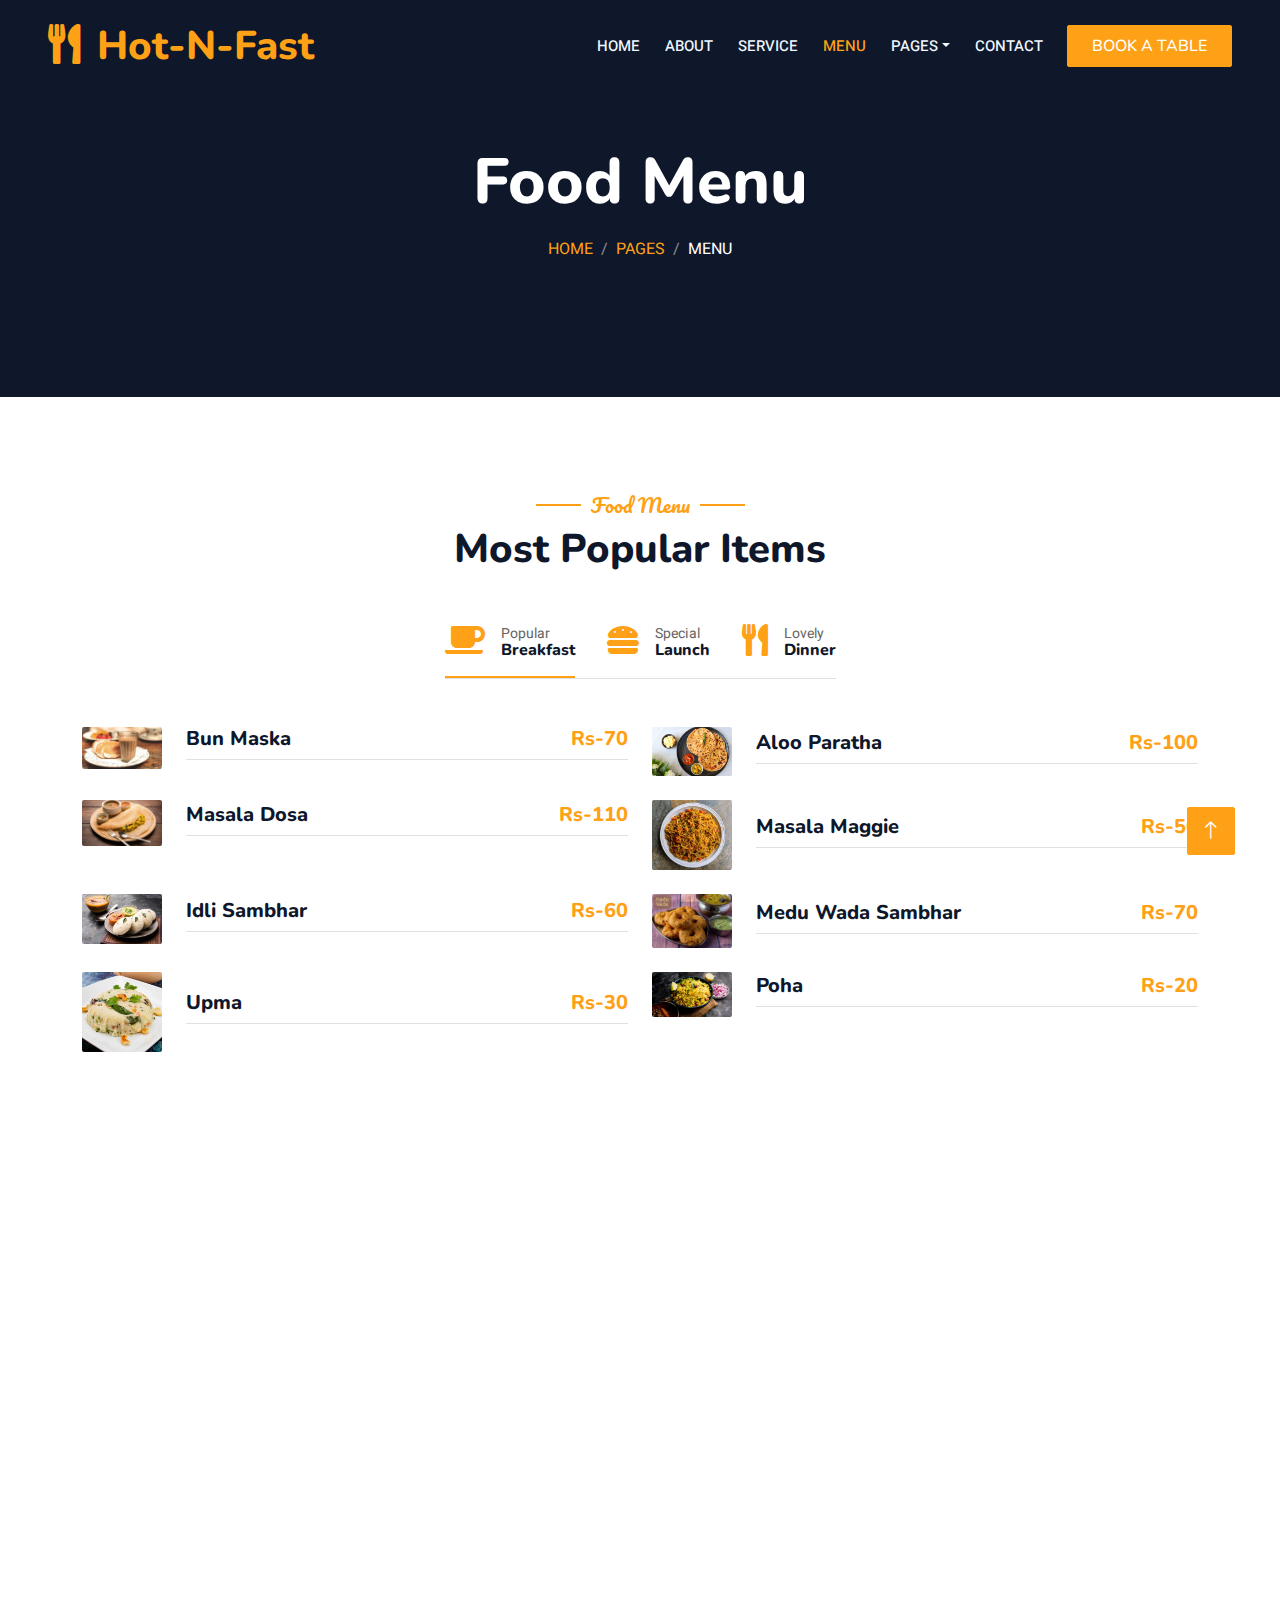
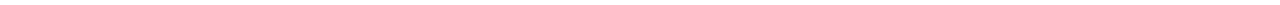
<file: menu.html>
<!DOCTYPE html>
<html lang="en">

<head>
    <meta charset="utf-8">
    <title>Hot-N-Fast</title>
    <meta content="width=device-width, initial-scale=1.0" name="viewport">
    <meta content="" name="keywords">
    <meta content="" name="description">

    <!-- Favicon -->
    <link href="https://t3.ftcdn.net/jpg/05/53/00/78/360_F_553007886_vpgBDlwAyAaCTABowvIaPMPg437haVKR.jpg" rel="icon">

    <!-- Google Web Fonts -->
    <link rel="preconnect" href="https://fonts.googleapis.com">
    <link rel="preconnect" href="https://fonts.gstatic.com" crossorigin>
    <link href="https://fonts.googleapis.com/css2?family=Heebo:wght@400;500;600&family=Nunito:wght@600;700;800&family=Pacifico&display=swap" rel="stylesheet">

    <!-- Icon Font Stylesheet -->
    <link href="https://cdnjs.cloudflare.com/ajax/libs/font-awesome/5.10.0/css/all.min.css" rel="stylesheet">
    <link href="https://cdn.jsdelivr.net/npm/bootstrap-icons@1.4.1/font/bootstrap-icons.css" rel="stylesheet">

    <!-- Libraries Stylesheet -->
    <link href="lib/animate/animate.min.css" rel="stylesheet">
    <link href="lib/owlcarousel/assets/owl.carousel.min.css" rel="stylesheet">
    <link href="lib/tempusdominus/css/tempusdominus-bootstrap-4.min.css" rel="stylesheet" />

    <!-- Customized Bootstrap Stylesheet -->
    <link href="css/bootstrap.min.css" rel="stylesheet">

    <!-- Template Stylesheet -->
    <link href="css/style.css" rel="stylesheet">
</head>

<body>
    <div class="container-xxl bg-white p-0">
        <!-- Spinner Start -->
        <div id="spinner" class="show bg-white position-fixed translate-middle w-100 vh-100 top-50 start-50 d-flex align-items-center justify-content-center">
            <div class="spinner-border text-primary" style="width: 3rem; height: 3rem;" role="status">
                <span class="sr-only">Loading...</span>
            </div>
        </div>
        <!-- Spinner End -->


        <!-- Navbar & Hero Start -->
        <div class="container-xxl position-relative p-0">
            <nav class="navbar navbar-expand-lg navbar-dark bg-dark px-4 px-lg-5 py-3 py-lg-0">
                <a href="" class="navbar-brand p-0">
                    <h1 class="text-primary m-0"><i class="fa fa-utensils me-3"></i>Hot-N-Fast</h1>
                    <!-- <img src="img/logo.png" alt="Logo"> -->
                </a>
                <button class="navbar-toggler" type="button" data-bs-toggle="collapse" data-bs-target="#navbarCollapse">
                    <span class="fa fa-bars"></span>
                </button>
                <div class="collapse navbar-collapse" id="navbarCollapse">
                    <div class="navbar-nav ms-auto py-0 pe-4">
                        <a href="index.html" class="nav-item nav-link">Home</a>
                        <a href="about.html" class="nav-item nav-link">About</a>
                        <a href="service.html" class="nav-item nav-link">Service</a>
                        <a href="menu.html" class="nav-item nav-link active">Menu</a>
                        <div class="nav-item dropdown">
                            <a href="#" class="nav-link dropdown-toggle" data-bs-toggle="dropdown">Pages</a>
                            <div class="dropdown-menu m-0">
                                <a href="booking.html" class="dropdown-item">Booking</a>
                                <a href="team.html" class="dropdown-item">Our Team</a>
                                <a href="Customer'sReview.html" class="dropdown-item">Customer Review</a>
                            </div>
                        </div>
                        <a href="contact.html" class="nav-item nav-link">Contact</a>
                    </div>
                    <a href="" class="btn btn-primary py-2 px-4">Book A Table</a>
                </div>
            </nav>

            <div class="container-xxl py-5 bg-dark hero-header mb-5">
                <div class="container text-center my-5 pt-5 pb-4">
                    <h1 class="display-3 text-white mb-3 animated slideInDown">Food Menu</h1>
                    <nav aria-label="breadcrumb">
                        <ol class="breadcrumb justify-content-center text-uppercase">
                            <li class="breadcrumb-item"><a href="index.html">Home</a></li>
                            <li class="breadcrumb-item"><a href="#">Pages</a></li>
                            <li class="breadcrumb-item text-white active" aria-current="page">Menu</li>
                        </ol>
                    </nav>
                </div>
            </div>
        </div>
        <!-- Navbar & Hero End -->



        <!-- Menu Start -->
        <div class="container-xxl py-5">
            <div class="container">
                <div class="text-center wow fadeInUp" data-wow-delay="0.1s">
                    <h5 class="section-title ff-secondary text-center text-primary fw-normal">Food Menu</h5>
                    <h1 class="mb-5">Most Popular Items</h1>
                </div>
                <div class="tab-class text-center wow fadeInUp" data-wow-delay="0.1s">
                    <ul class="nav nav-pills d-inline-flex justify-content-center border-bottom mb-5">
                        <li class="nav-item">
                            <a class="d-flex align-items-center text-start mx-3 ms-0 pb-3 active" data-bs-toggle="pill" href="#tab-1">
                                <i class="fa fa-coffee fa-2x text-primary"></i>
                                <div class="ps-3">
                                    <small class="text-body">Popular</small>
                                    <h6 class="mt-n1 mb-0">Breakfast</h6>
                                </div>
                            </a>
                        </li>
                        <li class="nav-item">
                            <a class="d-flex align-items-center text-start mx-3 pb-3" data-bs-toggle="pill" href="#tab-2">
                                <i class="fa fa-hamburger fa-2x text-primary"></i>
                                <div class="ps-3">
                                    <small class="text-body">Special</small>
                                    <h6 class="mt-n1 mb-0">Launch</h6>
                                </div>
                            </a>
                        </li>
                        <li class="nav-item">
                            <a class="d-flex align-items-center text-start mx-3 me-0 pb-3" data-bs-toggle="pill" href="#tab-3">
                                <i class="fa fa-utensils fa-2x text-primary"></i>
                                <div class="ps-3">
                                    <small class="text-body">Lovely</small>
                                    <h6 class="mt-n1 mb-0">Dinner</h6>
                                </div>
                            </a>
                        </li>
                    </ul>
                    <div class="tab-content">
                        <div id="tab-1" class="tab-pane fade show p-0 active">
                            <div class="row g-4">
                                <div class="col-lg-6">
                                    <div class="d-flex align-items-center">
                                        <img class="flex-shrink-0 img-fluid rounded" src="img/bunmaska.jpg" alt="" style="width: 80px;">
                                        <div class="w-100 d-flex flex-column text-start ps-4">
                                            <h5 class="d-flex justify-content-between border-bottom pb-2">
                                                <span>Bun Maska</span>
                                                <span class="text-primary">Rs-70</span>
                                            </h5>
                                            
                                        </div>
                                    </div>
                                </div>
                                <div class="col-lg-6">
                                    <div class="d-flex align-items-center">
                                        <img class="flex-shrink-0 img-fluid rounded" src="img/alooparatha.jpg" alt="" style="width: 80px;">
                                        <div class="w-100 d-flex flex-column text-start ps-4">
                                            <h5 class="d-flex justify-content-between border-bottom pb-2">
                                                <span> Aloo Paratha</span>
                                                <span class="text-primary">Rs-100</span>
                                            </h5>
                                           
                                        </div>
                                    </div>
                                </div>
                                <div class="col-lg-6">
                                    <div class="d-flex align-items-center">
                                        <img class="flex-shrink-0 img-fluid rounded" src="img/Dosa.jpeg" alt="" style="width: 80px;">
                                        <div class="w-100 d-flex flex-column text-start ps-4">
                                            <h5 class="d-flex justify-content-between border-bottom pb-2">
                                                <span>Masala Dosa</span>
                                                <span class="text-primary">Rs-110</span>
                                            </h5>
                                           
                                        </div>
                                    </div>
                                </div>
                                <div class="col-lg-6">
                                    <div class="d-flex align-items-center">
                                        <img class="flex-shrink-0 img-fluid rounded" src="img/maggie.jpg" alt="" style="width: 80px;">
                                        <div class="w-100 d-flex flex-column text-start ps-4">
                                            <h5 class="d-flex justify-content-between border-bottom pb-2">
                                                <span>Masala Maggie</span>
                                                <span class="text-primary">Rs-50</span>
                                            </h5>
                                            
                                        </div>
                                    </div>
                                </div>
                                <div class="col-lg-6">
                                    <div class="d-flex align-items-center">
                                        <img class="flex-shrink-0 img-fluid rounded" src="img/idli.jpeg" alt="" style="width: 80px;">
                                        <div class="w-100 d-flex flex-column text-start ps-4">
                                            <h5 class="d-flex justify-content-between border-bottom pb-2">
                                                <span>Idli Sambhar</span>
                                                <span class="text-primary">Rs-60</span>
                                            </h5>
                                            
                                        </div>
                                    </div>
                                </div>
                                <div class="col-lg-6">
                                    <div class="d-flex align-items-center">
                                        <img class="flex-shrink-0 img-fluid rounded" src="img/meduwada.jpg" alt="" style="width: 80px;">
                                        <div class="w-100 d-flex flex-column text-start ps-4">
                                            <h5 class="d-flex justify-content-between border-bottom pb-2">
                                                <span>Medu Wada Sambhar</span>
                                                <span class="text-primary">Rs-70</span>
                                            </h5>
                                            
                                        </div>
                                    </div>
                                </div>
                                <div class="col-lg-6">
                                    <div class="d-flex align-items-center">
                                        <img class="flex-shrink-0 img-fluid rounded" src="img/upma.jpg" alt="" style="width: 80px;">
                                        <div class="w-100 d-flex flex-column text-start ps-4">
                                            <h5 class="d-flex justify-content-between border-bottom pb-2">
                                                <span>Upma</span>
                                                <span class="text-primary">Rs-30</span>
                                            </h5>
                                            
                                        </div>
                                    </div>
                                </div>
                                <div class="col-lg-6">
                                    <div class="d-flex align-items-center">
                                        <img class="flex-shrink-0 img-fluid rounded" src="img/pohe.jpg" alt="" style="width: 80px;">
                                        <div class="w-100 d-flex flex-column text-start ps-4">
                                            <h5 class="d-flex justify-content-between border-bottom pb-2">
                                                <span>Poha</span>
                                                <span class="text-primary">Rs-20</span>
                                            </h5>
                                            
                                        </div>
                                    </div>
                                </div>
                            </div>
                        </div>
                        <div id="tab-2" class="tab-pane fade show p-0">
                            <div class="row g-4">
                                <div class="col-lg-6">
                                    <div class="d-flex align-items-center">
                                        <img class="flex-shrink-0 img-fluid rounded" src="img/butterpaneer.jpg" alt="" style="width: 80px;">
                                        <div class="w-100 d-flex flex-column text-start ps-4">
                                            <h5 class="d-flex justify-content-between border-bottom pb-2">
                                                <span>Paneer Butter Masala</span>
                                                <span class="text-primary">Rs-280</span>
                                            </h5>
                                            </div>
                                    </div>
                                </div>
                                <div class="col-lg-6">
                                    <div class="d-flex align-items-center">
                                        <img class="flex-shrink-0 img-fluid rounded" src="img/muttonmasala.jpg" alt="" style="width: 80px;">
                                        <div class="w-100 d-flex flex-column text-start ps-4">
                                            <h5 class="d-flex justify-content-between border-bottom pb-2">
                                                <span>Mutton Masala</span>
                                                <span class="text-primary">RS-250</span>
                                            </h5>
                                            
                                        </div>
                                    </div>
                                </div>
                                <div class="col-lg-6">
                                    <div class="d-flex align-items-center">
                                        <img class="flex-shrink-0 img-fluid rounded" src="img/paneer1.jpg" alt="" style="width: 80px;">
                                        <div class="w-100 d-flex flex-column text-start ps-4">
                                            <h5 class="d-flex justify-content-between border-bottom pb-2">
                                                <span>Paneer Tikka</span>
                                                <span class="text-primary">Rs-115</span>
                                            </h5>
                                            
                                        </div>
                                    </div>
                                </div>
                                <div class="col-lg-6">
                                    <div class="d-flex align-items-center">
                                        <img class="flex-shrink-0 img-fluid rounded" src="img/chickentikka.jpg" alt="" style="width: 80px;">
                                        <div class="w-100 d-flex flex-column text-start ps-4">
                                            <h5 class="d-flex justify-content-between border-bottom pb-2">
                                                <span>Chicken Tikka</span>
                                                <span class="text-primary">Rs-250</span>
                                            </h5>
                                            
                                        </div>
                                    </div>
                                </div>
                                <div class="col-lg-6">
                                    <div class="d-flex align-items-center">
                                        <img class="flex-shrink-0 img-fluid rounded" src="img\vegkolhapuri.jpg" alt="" style="width: 80px;">
                                        <div class="w-100 d-flex flex-column text-start ps-4">
                                            <h5 class="d-flex justify-content-between border-bottom pb-2">
                                                <span>Veg Kolhapuri</span>
                                                <span class="text-primary">Rs-280</span>
                                            </h5>
                                            
                                        </div>
                                    </div>
                                </div>
                                <div class="col-lg-6">
                                    <div class="d-flex align-items-center">
                                        <img class="flex-shrink-0 img-fluid rounded" src="img/butterchicken.jpg" alt="" style="width: 80px;">
                                        <div class="w-100 d-flex flex-column text-start ps-4">
                                            <h5 class="d-flex justify-content-between border-bottom pb-2">
                                                <span>Butter Chicken</span>
                                                <span class="text-primary">Rs-365</span>
                                            </h5>
                                            
                                        </div>
                                    </div>
                                </div>
                                <div class="col-lg-6">
                                    <div class="d-flex align-items-center">
                                        <img class="flex-shrink-0 img-fluid rounded" src="img/malaikofta.jpg" alt="" style="width: 80px;">
                                        <div class="w-100 d-flex flex-column text-start ps-4">
                                            <h5 class="d-flex justify-content-between border-bottom pb-2">
                                                <span>Malai Kofta</span>
                                                <span class="text-primary">Rs-265</span>
                                            </h5>
                                            
                                        </div>
                                    </div>
                                </div>
                                <div class="col-lg-6">
                                    <div class="d-flex align-items-center">
                                        <img class="flex-shrink-0 img-fluid rounded" src="img/handi.jpg" alt="" style="width: 80px;">
                                        <div class="w-100 d-flex flex-column text-start ps-4">
                                            <h5 class="d-flex justify-content-between border-bottom pb-2">
                                                <span>Mutton Handi/Chicken Handi</span>
                                                <span class="text-primary">Rs-550/450</span>
                                            </h5>
                                           
                                        </div>
                                    </div>
                                </div>
                            </div>
                        </div>
                        <div id="tab-3" class="tab-pane fade show p-0">
                            <div class="row g-4">
                                <div class="col-lg-6">
                                    <div class="d-flex align-items-center">
                                        <img class="flex-shrink-0 img-fluid rounded" src="img/vegbiryani.jpeg" alt="" style="width: 80px;">
                                        <div class="w-100 d-flex flex-column text-start ps-4">
                                            <h5 class="d-flex justify-content-between border-bottom pb-2">
                                                <span>Veg Dum Biryani</span>
                                                <span class="text-primary">Rs- 215</span>
                                            </h5>
                                            
                                        </div>
                                    </div>
                                </div>
                                <div class="col-lg-6">
                                    <div class="d-flex align-items-center">
                                        <img class="flex-shrink-0 img-fluid rounded" src="img/chickenbiryani.jpeg" alt="" style="width: 80px;">
                                        <div class="w-100 d-flex flex-column text-start ps-4">
                                            <h5 class="d-flex justify-content-between border-bottom pb-2">
                                                <span>Chicken Dum Biryani</span>
                                                <span class="text-primary">Rs- 345</span>
                                            </h5>
                                            
                                        </div>
                                    </div>
                                </div>
                                <div class="col-lg-6">
                                    <div class="d-flex align-items-center">
                                        <img class="flex-shrink-0 img-fluid rounded" src="img/vegthali.jpg" alt="" style="width: 80px;">
                                        <div class="w-100 d-flex flex-column text-start ps-4">
                                            <h5 class="d-flex justify-content-between border-bottom pb-2">
                                                <span>Veg Thali</span>
                                                <span class="text-primary">Rs-185</span>
                                            </h5>
                                            
                                        </div>
                                    </div>
                                </div>
                                <div class="col-lg-6">
                                    <div class="d-flex align-items-center">
                                        <img class="flex-shrink-0 img-fluid rounded" src="img/cmthali.jpeg" alt="" style="width: 80px;">
                                        <div class="w-100 d-flex flex-column text-start ps-4">
                                            <h5 class="d-flex justify-content-between border-bottom pb-2">
                                                <span>Chicken Thali/Mutton Thali</span>
                                                <span class="text-primary">Rs=250/350</span>
                                            </h5>
                                            
                                        </div>
                                    </div>
                                </div>
                                <div class="col-lg-6">
                                    <div class="d-flex align-items-center">
                                        <img class="flex-shrink-0 img-fluid rounded" src="img/sahipaneer.jpg" alt="" style="width: 80px;">
                                        <div class="w-100 d-flex flex-column text-start ps-4">
                                            <h5 class="d-flex justify-content-between border-bottom pb-2">
                                                <span>Shahi Paneer</span>
                                                <span class="text-primary">Rs-315</span>
                                            </h5>
                                            
                                        </div>
                                    </div>
                                </div>
                                <div class="col-lg-6">
                                    <div class="d-flex align-items-center">
                                        <img class="flex-shrink-0 img-fluid rounded" src="img/kheema.jpg" alt="" style="width: 80px;">
                                        <div class="w-100 d-flex flex-column text-start ps-4">
                                            <h5 class="d-flex justify-content-between border-bottom pb-2">
                                                <span>Chicken Kheema/Mutton Kheema</span>
                                                <span class="text-primary">Rs-150/260</span>
                                            </h5>
                                           
                                        </div>
                                    </div>
                                </div>
                                <div class="col-lg-6">
                                    <div class="d-flex align-items-center">
                                        <img class="flex-shrink-0 img-fluid rounded" src="img/PaneerChingari.jpeg" alt="" style="width: 80px;">
                                        <div class="w-100 d-flex flex-column text-start ps-4">
                                            <h5 class="d-flex justify-content-between border-bottom pb-2">
                                                <span>Veg Chingari</span>
                                                <span class="text-primary">Rs-270</span>
                                            </h5>
                                            
                                        </div>
                                    </div>
                                </div>
                                <div class="col-lg-6">
                                    <div class="d-flex align-items-center">
                                        <img class="flex-shrink-0 img-fluid rounded" src="img/chicken.jpeg" alt="" style="width: 80px;">
                                        <div class="w-100 d-flex flex-column text-start ps-4">
                                            <h5 class="d-flex justify-content-between border-bottom pb-2">
                                                <span>Murgmusalam</span>
                                                <span class="text-primary">Rs-450</span>
                                            </h5>
                                            
                                        </div>
                                    </div>
                                </div>
                            </div>
                        </div>
                    </div>
                </div>
            </div>
        </div>
        <!-- Menu End -->
        

        <!-- Footer Start -->
        <div class="container-fluid bg-dark text-light footer pt-5 mt-5 wow fadeIn" data-wow-delay="0.1s">
            <div class="container py-5">
                <div class="row g-5">
                    <div class="col-lg-3 col-md-6">
                        <h4 class="section-title ff-secondary text-start text-primary fw-normal mb-4">Company</h4>
                        <a class="btn btn-link" href="index.html">About Us</a>
                        <a class="btn btn-link" href="contact.html">Contact Us</a>
                        <a class="btn btn-link" href="booking.html">Reservation</a>
                        <a class="btn btn-link" href="">Privacy Policy</a>
                        <a class="btn btn-link" href="">Terms & Condition</a>
                    </div>
                    <div class="col-lg-3 col-md-6">
                        <h4 class="section-title ff-secondary text-start text-primary fw-normal mb-4">Contact</h4>
                        <p class="mb-2"><i class="fa fa-map-marker-alt me-3"></i> No 34 Bharati Vidyapeeth,Pune</p>
                        <p class="mb-2"><i class="fa fa-phone-alt me-3"></i>+919834975472</p>
                        <p class="mb-2"><i class="fa fa-envelope me-3"></i>manasisjadhav1111@gmail.com</p>
                        <div class="d-flex pt-2">
                            <a class="btn btn-outline-light btn-social" href=""><i class="fab fa-twitter"></i></a>
                            <a class="btn btn-outline-light btn-social" href=""><i class="fab fa-facebook-f"></i></a>
                            <a class="btn btn-outline-light btn-social" href=""><i class="fab fa-youtube"></i></a>
                            <a class="btn btn-outline-light btn-social" href=""><i class="fab fa-linkedin-in"></i></a>
                        </div>
                    </div>
                    <div class="col-lg-3 col-md-6">
                        <h4 class="section-title ff-secondary text-start text-primary fw-normal mb-4">Opening</h4>
                        <h5 class="text-light fw-normal">Monday - Saturday</h5>
                        <p>09AM - 09PM</p>
                        <h5 class="text-light fw-normal">Sunday</h5>
                        <p>10AM - 08PM</p>
                    </div>
                    <div class="col-lg-3 col-md-6">
                        <h4 class="section-title ff-secondary text-start text-primary fw-normal mb-4">Newsletter</h4>
                        
                        <div class="position-relative mx-auto" style="max-width: 400px;">
                            <input class="form-control border-primary w-100 py-3 ps-4 pe-5" type="text" placeholder="Your email">
                            <button type="button" class="btn btn-primary py-2 position-absolute top-0 end-0 mt-2 me-2">SignUp</button>
                        </div>
                    </div>
                </div>
            </div>
            <div class="container">
                <div class="copyright">
                    <div class="row">
                        <div class="col-md-6 text-center text-md-start mb-3 mb-md-0">
                            &copy; <a class="border-bottom" href="#">Your Site Name</a>, All Right Reserved. 
							
							<!--/*** This template is free as long as you keep the footer author’s credit link/attribution link/backlink. If you'd like to use the template without the footer author’s credit link/attribution link/backlink, you can purchase the Credit Removal License from "https://htmlcodex.com/credit-removal". Thank you for your support. ***/-->
							Designed By <a class="border-bottom" href="https://htmlcodex.com">HTML Codex</a>
                        </div>
                        <div class="col-md-6 text-center text-md-end">
                            <div class="footer-menu">
                                <a href="">Home</a>
                                <a href="">Cookies</a>
                                <a href="">Help</a>
                                <a href="">FQAs</a>
                            </div>
                        </div>
                    </div>
                </div>
            </div>
        </div>
        <!-- Footer End -->


        <!-- Back to Top -->
        <a href="#" class="btn btn-lg btn-primary btn-lg-square back-to-top"><i class="bi bi-arrow-up"></i></a>
    </div>

    <!-- JavaScript Libraries -->
    <script src="https://code.jquery.com/jquery-3.4.1.min.js"></script>
    <script src="https://cdn.jsdelivr.net/npm/bootstrap@5.0.0/dist/js/bootstrap.bundle.min.js"></script>
    <script src="lib/wow/wow.min.js"></script>
    <script src="lib/easing/easing.min.js"></script>
    <script src="lib/waypoints/waypoints.min.js"></script>
    <script src="lib/counterup/counterup.min.js"></script>
    <script src="lib/owlcarousel/owl.carousel.min.js"></script>
    <script src="lib/tempusdominus/js/moment.min.js"></script>
    <script src="lib/tempusdominus/js/moment-timezone.min.js"></script>
    <script src="lib/tempusdominus/js/tempusdominus-bootstrap-4.min.js"></script>

    <!-- Template Javascript -->
    <script src="js/main.js"></script>
</body>

</html>
</file>
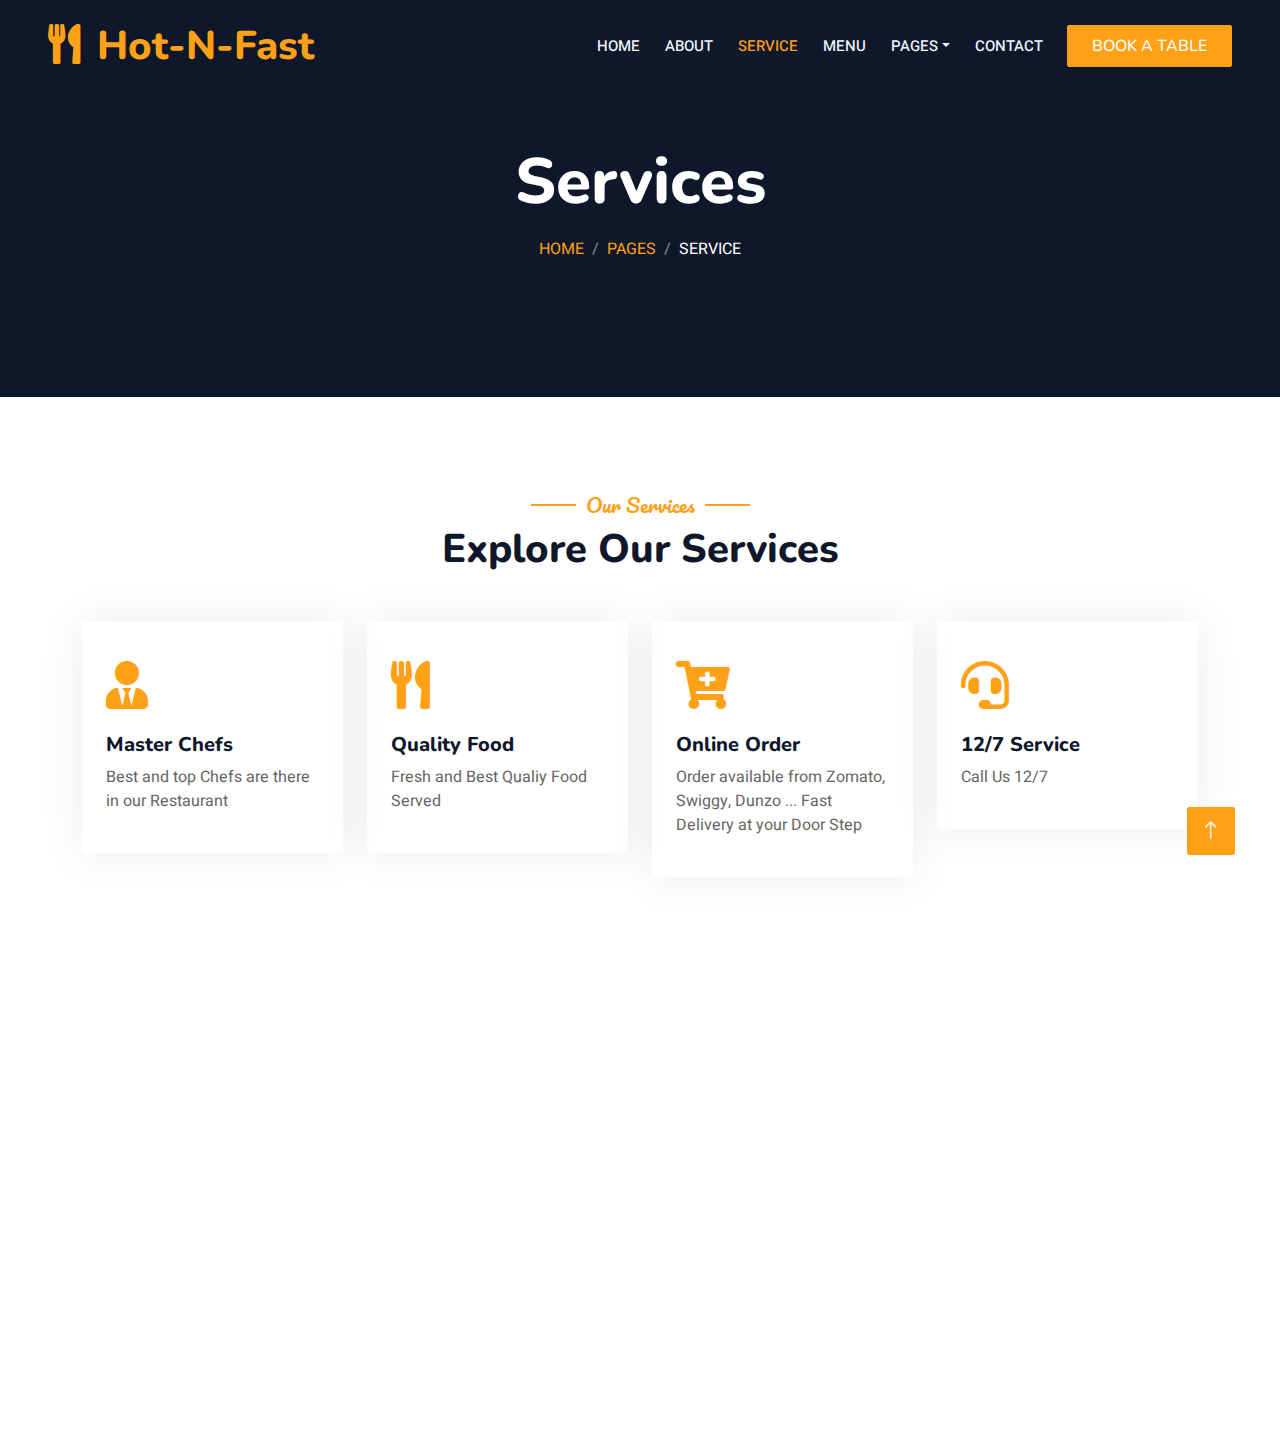
<file: service.html>
<!DOCTYPE html>
<html lang="en">

<head>
    <meta charset="utf-8">
    <title>Hot-N-Fast</title>
    <meta content="width=device-width, initial-scale=1.0" name="viewport">
    <meta content="" name="keywords">
    <meta content="" name="description">

    <!-- Favicon -->
    <link href="https://t3.ftcdn.net/jpg/05/53/00/78/360_F_553007886_vpgBDlwAyAaCTABowvIaPMPg437haVKR.jpg" rel="icon">

    <!-- Google Web Fonts -->
    <link rel="preconnect" href="https://fonts.googleapis.com">
    <link rel="preconnect" href="https://fonts.gstatic.com" crossorigin>
    <link href="https://fonts.googleapis.com/css2?family=Heebo:wght@400;500;600&family=Nunito:wght@600;700;800&family=Pacifico&display=swap" rel="stylesheet">

    <!-- Icon Font Stylesheet -->
    <link href="https://cdnjs.cloudflare.com/ajax/libs/font-awesome/5.10.0/css/all.min.css" rel="stylesheet">
    <link href="https://cdn.jsdelivr.net/npm/bootstrap-icons@1.4.1/font/bootstrap-icons.css" rel="stylesheet">

    <!-- Libraries Stylesheet -->
    <link href="lib/animate/animate.min.css" rel="stylesheet">
    <link href="lib/owlcarousel/assets/owl.carousel.min.css" rel="stylesheet">
    <link href="lib/tempusdominus/css/tempusdominus-bootstrap-4.min.css" rel="stylesheet" />

    <!-- Customized Bootstrap Stylesheet -->
    <link href="css/bootstrap.min.css" rel="stylesheet">

    <!-- Template Stylesheet -->
    <link href="css/style.css" rel="stylesheet">
</head>

<body>
    <div class="container-xxl bg-white p-0">
        <!-- Spinner Start -->
        <div id="spinner" class="show bg-white position-fixed translate-middle w-100 vh-100 top-50 start-50 d-flex align-items-center justify-content-center">
            <div class="spinner-border text-primary" style="width: 3rem; height: 3rem;" role="status">
                <span class="sr-only">Loading...</span>
            </div>
        </div>
        <!-- Spinner End -->


        <!-- Navbar & Hero Start -->
        <div class="container-xxl position-relative p-0">
            <nav class="navbar navbar-expand-lg navbar-dark bg-dark px-4 px-lg-5 py-3 py-lg-0">
                <a href="" class="navbar-brand p-0">
                    <h1 class="text-primary m-0"><i class="fa fa-utensils me-3"></i>Hot-N-Fast</h1>
                    <!-- <img src="img/logo.png" alt="Logo"> -->
                </a>
                <button class="navbar-toggler" type="button" data-bs-toggle="collapse" data-bs-target="#navbarCollapse">
                    <span class="fa fa-bars"></span>
                </button>
                <div class="collapse navbar-collapse" id="navbarCollapse">
                    <div class="navbar-nav ms-auto py-0 pe-4">
                        <a href="index.html" class="nav-item nav-link">Home</a>
                        <a href="about.html" class="nav-item nav-link">About</a>
                        <a href="service.html" class="nav-item nav-link active">Service</a>
                        <a href="menu.html" class="nav-item nav-link">Menu</a>
                        <div class="nav-item dropdown">
                            <a href="#" class="nav-link dropdown-toggle" data-bs-toggle="dropdown">Pages</a>
                            <div class="dropdown-menu m-0">
                                <a href="booking.html" class="dropdown-item">Booking</a>
                                <a href="team.html" class="dropdown-item">Our Team</a>
                                <a href="Customer'sReview.html" class="dropdown-item">Customer Review</a>
                            </div>
                        </div>
                        <a href="contact.html" class="nav-item nav-link">Contact</a>
                    </div>
                    <a href="booking.html" class="btn btn-primary py-2 px-4">Book A Table</a>
                </div>
            </nav>

            <div class="container-xxl py-5 bg-dark hero-header mb-5">
                <div class="container text-center my-5 pt-5 pb-4">
                    <h1 class="display-3 text-white mb-3 animated slideInDown">Services</h1>
                    <nav aria-label="breadcrumb">
                        <ol class="breadcrumb justify-content-center text-uppercase">
                            <li class="breadcrumb-item"><a href="index.html">Home</a></li>
                            <li class="breadcrumb-item"><a href="#">Pages</a></li>
                            <li class="breadcrumb-item text-white active" aria-current="page">Service</li>
                        </ol>
                    </nav>
                </div>
            </div>
        </div>
        <!-- Navbar & Hero End -->


        <!-- Service Start -->
        <div class="container-xxl py-5">
            <div class="container">
                <div class="text-center wow fadeInUp" data-wow-delay="0.1s">
                    <h5 class="section-title ff-secondary text-center text-primary fw-normal">Our Services</h5>
                    <h1 class="mb-5">Explore Our Services</h1>
                </div>
                <div class="row g-4">
                    <div class="col-lg-3 col-sm-6 wow fadeInUp" data-wow-delay="0.1s">
                        <div class="service-item rounded pt-3">
                            <div class="p-4">
                                <i class="fa fa-3x fa-user-tie text-primary mb-4"></i>
                                <h5>Master Chefs</h5>
                                <p>Best and top Chefs are there in our Restaurant</p>
                            </div>
                        </div>
                    </div>
                    <div class="col-lg-3 col-sm-6 wow fadeInUp" data-wow-delay="0.3s">
                        <div class="service-item rounded pt-3">
                            <div class="p-4">
                                <i class="fa fa-3x fa-utensils text-primary mb-4"></i>
                                <h5>Quality Food</h5>
                                <p>Fresh and Best Qualiy Food Served</p>
                            </div>
                        </div>
                    </div>
                    <div class="col-lg-3 col-sm-6 wow fadeInUp" data-wow-delay="0.5s">
                        <div class="service-item rounded pt-3">
                            <div class="p-4">
                                <i class="fa fa-3x fa-cart-plus text-primary mb-4"></i>
                                <h5>Online Order</h5>
                                <p>Order available from Zomato, Swiggy, Dunzo ... Fast Delivery at your Door Step</p>
                            </div>
                        </div>
                    </div>
                    <div class="col-lg-3 col-sm-6 wow fadeInUp" data-wow-delay="0.7s">
                        <div class="service-item rounded pt-3">
                            <div class="p-4">
                                <i class="fa fa-3x fa-headset text-primary mb-4"></i>
                                <h5>12/7 Service</h5>
                                <p>Call Us 12/7  </p>
                            </div>
                        </div>
                    </div>
                    
        <!-- Service End -->
        
 <!-- Footer Start -->
        <div class="container-fluid bg-dark text-light footer pt-5 mt-5 wow fadeIn" data-wow-delay="0.1s">
            <div class="container py-5">
                <div class="row g-5">
                    <div class="col-lg-3 col-md-6">
                        <h4 class="section-title ff-secondary text-start text-primary fw-normal mb-4">Company</h4>
                        <a class="btn btn-link" href="index.html">About Us</a>
                        <a class="btn btn-link" href="contact.html">Contact Us</a>
                        <a class="btn btn-link" href="booking.html">Reservation</a>
                        <a class="btn btn-link" href="">Privacy Policy</a>
                        <a class="btn btn-link" href="">Terms & Condition</a>
                    </div>
                    <div class="col-lg-3 col-md-6">
                        <h4 class="section-title ff-secondary text-start text-primary fw-normal mb-4">Contact</h4>
                        <p class="mb-2"><i class="fa fa-map-marker-alt me-3"></i> No 34 Bharati Vidyapeeth,Pune</p>
                        <p class="mb-2"><i class="fa fa-phone-alt me-3"></i>+919834975472</p>
                        <p class="mb-2"><i class="fa fa-envelope me-3"></i>manasisjadhav1111@gmail.com</p>
                        <div class="d-flex pt-2">
                            <a class="btn btn-outline-light btn-social" href=""><i class="fab fa-twitter"></i></a>
                            <a class="btn btn-outline-light btn-social" href=""><i class="fab fa-facebook-f"></i></a>
                            <a class="btn btn-outline-light btn-social" href=""><i class="fab fa-youtube"></i></a>
                            <a class="btn btn-outline-light btn-social" href=""><i class="fab fa-linkedin-in"></i></a>
                        </div>
                    </div>
                    <div class="col-lg-3 col-md-6">
                        <h4 class="section-title ff-secondary text-start text-primary fw-normal mb-4">Opening</h4>
                        <h5 class="text-light fw-normal">Monday - Saturday</h5>
                        <p>09AM - 09PM</p>
                        <h5 class="text-light fw-normal">Sunday</h5>
                        <p>10AM - 08PM</p>
                    </div>
                    <div class="col-lg-3 col-md-6">
                        <h4 class="section-title ff-secondary text-start text-primary fw-normal mb-4">Newsletter</h4>
                        
                        <div class="position-relative mx-auto" style="max-width: 400px;">
                            <input class="form-control border-primary w-100 py-3 ps-4 pe-5" type="text" placeholder="Your email">
                            <button type="button" class="btn btn-primary py-2 position-absolute top-0 end-0 mt-2 me-2">SignUp</button>
                        </div>
                    </div>
                </div>
            </div>
            <div class="container">
                <div class="copyright">
                    <div class="row">
                        <div class="col-md-6 text-center text-md-start mb-3 mb-md-0">
                            &copy; <a class="border-bottom" href="#">Your Site Name</a>, All Right Reserved. 
                            
                            <!--/*** This template is free as long as you keep the footer author’s credit link/attribution link/backlink. If you'd like to use the template without the footer author’s credit link/attribution link/backlink, you can purchase the Credit Removal License from "https://htmlcodex.com/credit-removal". Thank you for your support. ***/-->
                            Designed By <a class="border-bottom" href="https://htmlcodex.com">HTML Codex</a>
                        </div>
                        <div class="col-md-6 text-center text-md-end">
                            <div class="footer-menu">
                                <a href="index.htlm">Home</a>
                                <a href="">Cookies</a>
                                <a href="">Help</a>
                                <a href="">FQAs</a>
                            </div>
                        </div>
                    </div>
                </div>
            </div>
        </div>
        <!-- Footer End -->



        <!-- Back to Top -->
        <a href="#" class="btn btn-lg btn-primary btn-lg-square back-to-top"><i class="bi bi-arrow-up"></i></a>
    </div>

    <!-- JavaScript Libraries -->
    <script src="https://code.jquery.com/jquery-3.4.1.min.js"></script>
    <script src="https://cdn.jsdelivr.net/npm/bootstrap@5.0.0/dist/js/bootstrap.bundle.min.js"></script>
    <script src="lib/wow/wow.min.js"></script>
    <script src="lib/easing/easing.min.js"></script>
    <script src="lib/waypoints/waypoints.min.js"></script>
    <script src="lib/counterup/counterup.min.js"></script>
    <script src="lib/owlcarousel/owl.carousel.min.js"></script>
    <script src="lib/tempusdominus/js/moment.min.js"></script>
    <script src="lib/tempusdominus/js/moment-timezone.min.js"></script>
    <script src="lib/tempusdominus/js/tempusdominus-bootstrap-4.min.js"></script>

    <!-- Template Javascript -->
    <script src="js/main.js"></script>
</body>

</html>
</file>
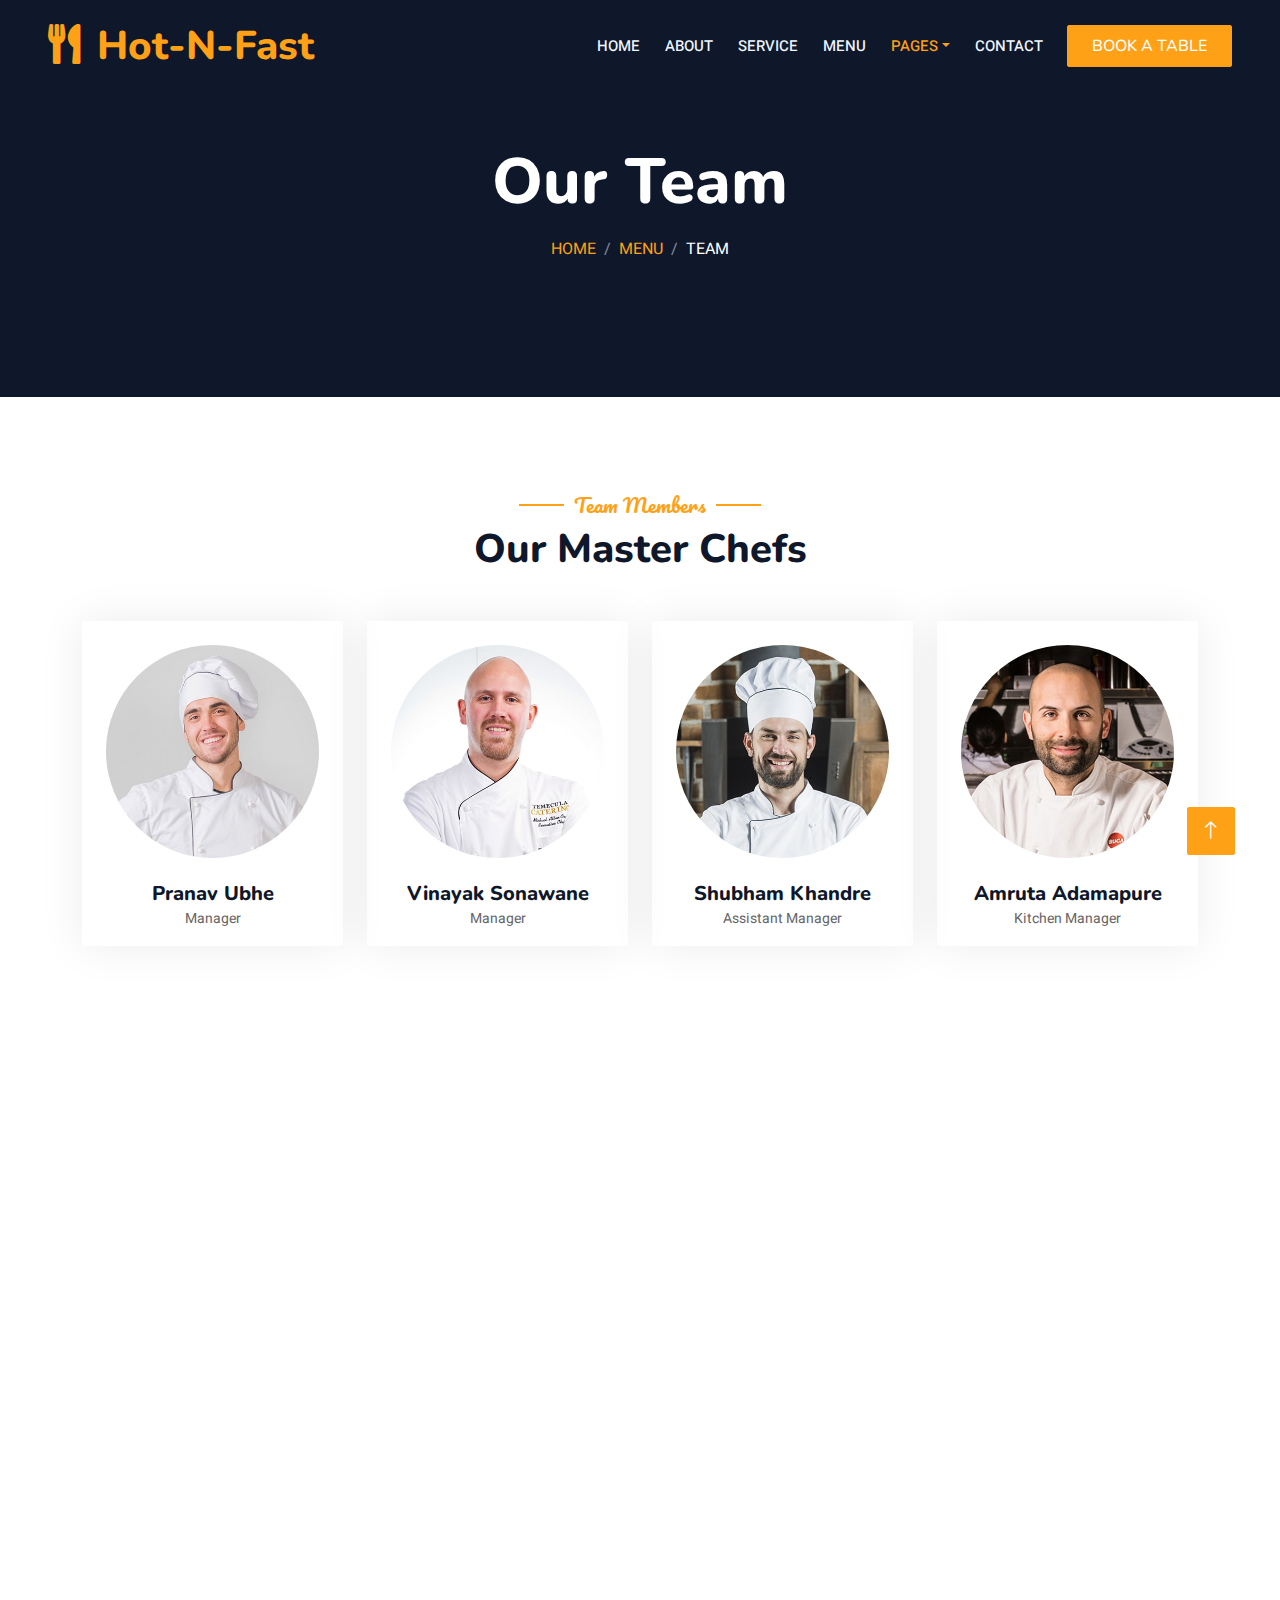
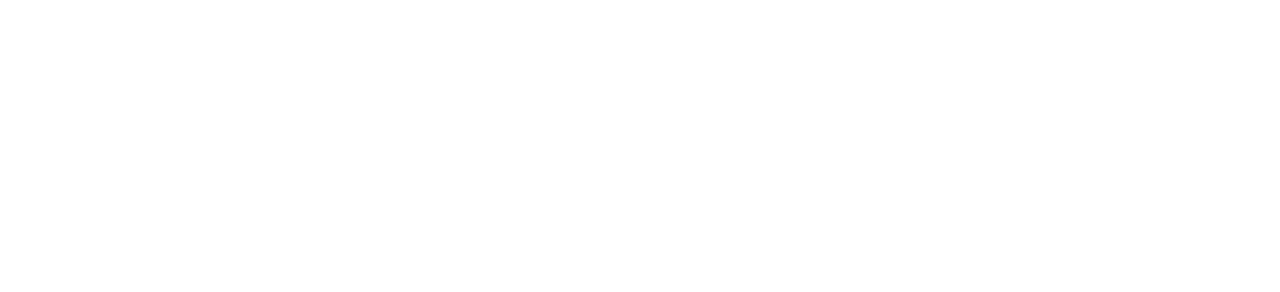
<file: team.html>
<!DOCTYPE html>
<html lang="en">

<head>
    <meta charset="utf-8">
    <title>Hot-N-Fast</title>
    <meta content="width=device-width, initial-scale=1.0" name="viewport">
    <meta content="" name="keywords">
    <meta content="" name="description">

    <!-- Favicon -->
    <link href="img/favicon.ico" rel="icon">

    <!-- Google Web Fonts -->
    <link rel="preconnect" href="https://fonts.googleapis.com">
    <link rel="preconnect" href="https://fonts.gstatic.com" crossorigin>
    <link href="https://fonts.googleapis.com/css2?family=Heebo:wght@400;500;600&family=Nunito:wght@600;700;800&family=Pacifico&display=swap" rel="stylesheet">

    <!-- Icon Font Stylesheet -->
    <link href="https://cdnjs.cloudflare.com/ajax/libs/font-awesome/5.10.0/css/all.min.css" rel="stylesheet">
    <link href="https://cdn.jsdelivr.net/npm/bootstrap-icons@1.4.1/font/bootstrap-icons.css" rel="stylesheet">

    <!-- Libraries Stylesheet -->
    <link href="lib/animate/animate.min.css" rel="stylesheet">
    <link href="lib/owlcarousel/assets/owl.carousel.min.css" rel="stylesheet">
    <link href="lib/tempusdominus/css/tempusdominus-bootstrap-4.min.css" rel="stylesheet" />

    <!-- Customized Bootstrap Stylesheet -->
    <link href="css/bootstrap.min.css" rel="stylesheet">

    <!-- Template Stylesheet -->
    <link href="css/style.css" rel="stylesheet">
</head>

<body>
    <div class="container-xxl bg-white p-0">
        <!-- Spinner Start -->
        <div id="spinner" class="show bg-white position-fixed translate-middle w-100 vh-100 top-50 start-50 d-flex align-items-center justify-content-center">
            <div class="spinner-border text-primary" style="width: 3rem; height: 3rem;" role="status">
                <span class="sr-only">Loading...</span>
            </div>
        </div>
        <!-- Spinner End -->


        <!-- Navbar & Hero Start -->
        <div class="container-xxl position-relative p-0">
            <nav class="navbar navbar-expand-lg navbar-dark bg-dark px-4 px-lg-5 py-3 py-lg-0">
                <a href="" class="navbar-brand p-0">
                    <h1 class="text-primary m-0"><i class="fa fa-utensils me-3"></i>Hot-N-Fast</h1>
                    <!-- <img src="img/logo.png" alt="Logo"> -->
                </a>
                <button class="navbar-toggler" type="button" data-bs-toggle="collapse" data-bs-target="#navbarCollapse">
                    <span class="fa fa-bars"></span>
                </button>
                <div class="collapse navbar-collapse" id="navbarCollapse">
                    <div class="navbar-nav ms-auto py-0 pe-4">
                        <a href="index.html" class="nav-item nav-link">Home</a>
                        <a href="about.html" class="nav-item nav-link">About</a>
                        <a href="service.html" class="nav-item nav-link">Service</a>
                        <a href="menu.html" class="nav-item nav-link">Menu</a>
                        <div class="nav-item dropdown">
                            <a href="#" class="nav-link dropdown-toggle active" data-bs-toggle="dropdown">Pages</a>
                            <div class="dropdown-menu m-0">
                                <a href="booking.html" class="dropdown-item">Booking</a>
                                <a href="team.html" class="dropdown-item active">Our Team</a>
                                <a href="Customer'sReview.html" class="dropdown-item">Customer Review</a>
                            </div>
                        </div>
                        <a href="contact.html" class="nav-item nav-link">Contact</a>
                    </div>
                    <a href="" class="btn btn-primary py-2 px-4">Book A Table</a>
                </div>
            </nav>

            <div class="container-xxl py-5 bg-dark hero-header mb-5">
                <div class="container text-center my-5 pt-5 pb-4">
                    <h1 class="display-3 text-white mb-3 animated slideInDown">Our Team</h1>
                    <nav aria-label="breadcrumb">
                        <ol class="breadcrumb justify-content-center text-uppercase">
                            <li class="breadcrumb-item"><a href="index.html">Home</a></li>
                            <li class="breadcrumb-item"><a href="menu.html">Menu</a></li>
                            <li class="breadcrumb-item text-white active" aria-current="page">Team</li>
                        </ol>
                    </nav>
                </div>
            </div>
        </div>
        <!-- Navbar & Hero End -->


        <!-- Team Start -->
        <div class="container-xxl pt-5 pb-3">
            <div class="container">
                <div class="text-center wow fadeInUp" data-wow-delay="0.1s">
                    <h5 class="section-title ff-secondary text-center text-primary fw-normal">Team Members</h5>
                    <h1 class="mb-5">Our Master Chefs</h1>
                </div>
                <div class="row g-4">
                    <div class="col-lg-3 col-md-6 wow fadeInUp" data-wow-delay="0.1s">
                        <div class="team-item text-center rounded overflow-hidden">
                            <div class="rounded-circle overflow-hidden m-4">
                                <img class="img-fluid" src="img/team-1.jpg" alt="">
                            </div>
                            <h5 class="mb-0">Pranav Ubhe</h5>
                            <small>Manager</small>
                            <div class="d-flex justify-content-center mt-3">
                                <a class="btn btn-square btn-primary mx-1" href=""><i class="fab fa-facebook-f"></i></a>
                                <a class="btn btn-square btn-primary mx-1" href=""><i class="fab fa-twitter"></i></a>
                                <a class="btn btn-square btn-primary mx-1" href=""><i class="fab fa-instagram"></i></a>
                            </div>
                        </div>
                    </div>

                    <div class="col-lg-3 col-md-6 wow fadeInUp" data-wow-delay="0.3s">
                        <div class="team-item text-center rounded overflow-hidden">
                            <div class="rounded-circle overflow-hidden m-4">
                                <img class="img-fluid" src="img/team-2.jpg" alt="">
                            </div>
                            <h5 class="mb-0">Vinayak Sonawane</h5>
                            <small>Manager</small>
                            <div class="d-flex justify-content-center mt-3">
                                <a class="btn btn-square btn-primary mx-1" href=""><i class="fab fa-facebook-f"></i></a>
                                <a class="btn btn-square btn-primary mx-1" href=""><i class="fab fa-twitter"></i></a>
                                <a class="btn btn-square btn-primary mx-1" href=""><i class="fab fa-instagram"></i></a>
                            </div>
                        </div>
                    </div>
                    <div class="col-lg-3 col-md-6 wow fadeInUp" data-wow-delay="0.5s">
                        <div class="team-item text-center rounded overflow-hidden">
                            <div class="rounded-circle overflow-hidden m-4">
                                <img class="img-fluid" src="img/team-3.jpg" alt="">
                            </div>
                            <h5 class="mb-0">Shubham Khandre</h5>
                            <small>Assistant Manager</small>
                            <div class="d-flex justify-content-center mt-3">
                                <a class="btn btn-square btn-primary mx-1" href=""><i class="fab fa-facebook-f"></i></a>
                                <a class="btn btn-square btn-primary mx-1" href=""><i class="fab fa-twitter"></i></a>
                                <a class="btn btn-square btn-primary mx-1" href=""><i class="fab fa-instagram"></i></a>
                            </div>
                        </div>
                    </div>
                    <div class="col-lg-3 col-md-6 wow fadeInUp" data-wow-delay="0.7s">
                        <div class="team-item text-center rounded overflow-hidden">
                            <div class="rounded-circle overflow-hidden m-4">
                                <img class="img-fluid" src="img/team-4.jpg" alt="">
                            </div>
                            <h5 class="mb-0">Amruta Adamapure</h5>
                            <small>Kitchen Manager</small>
                            <div class="d-flex justify-content-center mt-3">
                                <a class="btn btn-square btn-primary mx-1" href=""><i class="fab fa-facebook-f"></i></a>
                                <a class="btn btn-square btn-primary mx-1" href=""><i class="fab fa-twitter"></i></a>
                                <a class="btn btn-square btn-primary mx-1" href=""><i class="fab fa-instagram"></i></a>
                            </div>
                        </div>
                    </div>
                    <div class="col-lg-3 col-md-6 wow fadeInUp" data-wow-delay="0.1s">
                        <div class="team-item text-center rounded overflow-hidden">
                            <div class="rounded-circle overflow-hidden m-4">
                                <img class="img-fluid" src="img/team-2.jpg" alt="">
                            </div>
                            <h5 class="mb-0">Apurva Kadwe</h5>
                            <small>Head Chef</small>
                            <div class="d-flex justify-content-center mt-3">
                                <a class="btn btn-square btn-primary mx-1" href=""><i class="fab fa-facebook-f"></i></a>
                                <a class="btn btn-square btn-primary mx-1" href=""><i class="fab fa-twitter"></i></a>
                                <a class="btn btn-square btn-primary mx-1" href=""><i class="fab fa-instagram"></i></a>
                            </div>
                        </div>
                    </div>
                    <div class="col-lg-3 col-md-6 wow fadeInUp" data-wow-delay="0.3s">
                        <div class="team-item text-center rounded overflow-hidden">
                            <div class="rounded-circle overflow-hidden m-4">
                                <img class="img-fluid" src="img/team-3.jpg" alt="">
                            </div>
                            <h5 class="mb-0">Dhanshree Kadwe</h5>
                            <small>Cook</small>
                            <div class="d-flex justify-content-center mt-3">
                                <a class="btn btn-square btn-primary mx-1" href=""><i class="fab fa-facebook-f"></i></a>
                                <a class="btn btn-square btn-primary mx-1" href=""><i class="fab fa-twitter"></i></a>
                                <a class="btn btn-square btn-primary mx-1" href=""><i class="fab fa-instagram"></i></a>
                            </div>
                        </div>
                    </div>
                    <div class="col-lg-3 col-md-6 wow fadeInUp" data-wow-delay="0.5s">
                        <div class="team-item text-center rounded overflow-hidden">
                            <div class="rounded-circle overflow-hidden m-4">
                                <img class="img-fluid" src="img/team-4.jpg" alt="">
                            </div>
                            <h5 class="mb-0">Tanishka Jadhav</h5>
                            <small>Cook</small>
                            <div class="d-flex justify-content-center mt-3">
                                <a class="btn btn-square btn-primary mx-1" href=""><i class="fab fa-facebook-f"></i></a>
                                <a class="btn btn-square btn-primary mx-1" href=""><i class="fab fa-twitter"></i></a>
                                <a class="btn btn-square btn-primary mx-1" href=""><i class="fab fa-instagram"></i></a>
                            </div>
                        </div>
                    </div>
                    <div class="col-lg-3 col-md-6 wow fadeInUp" data-wow-delay="0.7s">
                        <div class="team-item text-center rounded overflow-hidden">
                            <div class="rounded-circle overflow-hidden m-4">
                                <img class="img-fluid" src="img/team-1.jpg" alt="">
                            </div>
                            <h5 class="mb-0">Aditi Borkar</h5>
                            <small>Pastry Chef</small>
                            <div class="d-flex justify-content-center mt-3">
                                <a class="btn btn-square btn-primary mx-1" href=""><i class="fab fa-facebook-f"></i></a>
                                <a class="btn btn-square btn-primary mx-1" href=""><i class="fab fa-twitter"></i></a>
                                <a class="btn btn-square btn-primary mx-1" href=""><i class="fab fa-instagram"></i></a>
                            </div>
                        </div>
                    </div>
                </div>
            </div>
        </div>
        <!-- Team End -->
        

         <!-- Footer Start -->
        <div class="container-fluid bg-dark text-light footer pt-5 mt-5 wow fadeIn" data-wow-delay="0.1s">
            <div class="container py-5">
                <div class="row g-5">
                    <div class="col-lg-3 col-md-6">
                        <h4 class="section-title ff-secondary text-start text-primary fw-normal mb-4">Company</h4>
                        <a class="btn btn-link" href="index.html">About Us</a>
                        <a class="btn btn-link" href="contact.html">Contact Us</a>
                        <a class="btn btn-link" href="booking.html">Reservation</a>
                        <a class="btn btn-link" href="">Privacy Policy</a>
                        <a class="btn btn-link" href="">Terms & Condition</a>
                    </div>
                    <div class="col-lg-3 col-md-6">
                        <h4 class="section-title ff-secondary text-start text-primary fw-normal mb-4">Contact</h4>
                        <p class="mb-2"><i class="fa fa-map-marker-alt me-3"></i> No 34 Bharati Vidyapeeth,Pune</p>
                        <p class="mb-2"><i class="fa fa-phone-alt me-3"></i>+919834975472</p>
                        <p class="mb-2"><i class="fa fa-envelope me-3"></i>manasisjadhav1111@gmail.com</p>
                        <div class="d-flex pt-2">
                            <a class="btn btn-outline-light btn-social" href=""><i class="fab fa-twitter"></i></a>
                            <a class="btn btn-outline-light btn-social" href=""><i class="fab fa-facebook-f"></i></a>
                            <a class="btn btn-outline-light btn-social" href=""><i class="fab fa-youtube"></i></a>
                            <a class="btn btn-outline-light btn-social" href=""><i class="fab fa-linkedin-in"></i></a>
                        </div>
                    </div>
                    <div class="col-lg-3 col-md-6">
                        <h4 class="section-title ff-secondary text-start text-primary fw-normal mb-4">Opening</h4>
                        <h5 class="text-light fw-normal">Monday - Saturday</h5>
                        <p>09AM - 09PM</p>
                        <h5 class="text-light fw-normal">Sunday</h5>
                        <p>10AM - 08PM</p>
                    </div>
                    <div class="col-lg-3 col-md-6">
                        <h4 class="section-title ff-secondary text-start text-primary fw-normal mb-4">Newsletter</h4>
                        
                        <div class="position-relative mx-auto" style="max-width: 400px;">
                            <input class="form-control border-primary w-100 py-3 ps-4 pe-5" type="text" placeholder="Your email">
                            <button type="button" class="btn btn-primary py-2 position-absolute top-0 end-0 mt-2 me-2">SignUp</button>
                        </div>
                    </div>
                </div>
            </div>
            <div class="container">
                <div class="copyright">
                    <div class="row">
                        <div class="col-md-6 text-center text-md-start mb-3 mb-md-0">
                            &copy; <a class="border-bottom" href="#">Your Site Name</a>, All Right Reserved. 
                            
                            <!--/*** This template is free as long as you keep the footer author’s credit link/attribution link/backlink. If you'd like to use the template without the footer author’s credit link/attribution link/backlink, you can purchase the Credit Removal License from "https://htmlcodex.com/credit-removal". Thank you for your support. ***/-->
                            Designed By <a class="border-bottom" href="https://htmlcodex.com">HTML Codex</a>
                        </div>
                        <div class="col-md-6 text-center text-md-end">
                            <div class="footer-menu">
                                <a href="index.html">Home</a>
                                <a href="">Cookies</a>
                                <a href="">Help</a>
                                <a href="">FQAs</a>
                            </div>
                        </div>
                    </div>
                </div>
            </div>
        </div>
        <!-- Footer End -->



        <!-- Back to Top -->
        <a href="#" class="btn btn-lg btn-primary btn-lg-square back-to-top"><i class="bi bi-arrow-up"></i></a>
    </div>

    <!-- JavaScript Libraries -->
    <script src="https://code.jquery.com/jquery-3.4.1.min.js"></script>
    <script src="https://cdn.jsdelivr.net/npm/bootstrap@5.0.0/dist/js/bootstrap.bundle.min.js"></script>
    <script src="lib/wow/wow.min.js"></script>
    <script src="lib/easing/easing.min.js"></script>
    <script src="lib/waypoints/waypoints.min.js"></script>
    <script src="lib/counterup/counterup.min.js"></script>
    <script src="lib/owlcarousel/owl.carousel.min.js"></script>
    <script src="lib/tempusdominus/js/moment.min.js"></script>
    <script src="lib/tempusdominus/js/moment-timezone.min.js"></script>
    <script src="lib/tempusdominus/js/tempusdominus-bootstrap-4.min.js"></script>

    <!-- Template Javascript -->
    <script src="js/main.js"></script>
</body>

</html>
</file>
<file: css/style.css>
/********** Template CSS **********/
:root {
    --primary: #FEA116;
    --light: #F1F8FF;
    --dark: #0F172B;
}

.ff-secondary {
    font-family: 'Pacifico', cursive;
}

.fw-medium {
    font-weight: 600 !important;
}

.fw-semi-bold {
    font-weight: 700 !important;
}

.back-to-top {
    position: fixed;
    display: none;
    right: 45px;
    bottom: 45px;
    z-index: 99;
}


/*** Spinner ***/
#spinner {
    opacity: 0;
    visibility: hidden;
    transition: opacity .5s ease-out, visibility 0s linear .5s;
    z-index: 99999;
}

#spinner.show {
    transition: opacity .5s ease-out, visibility 0s linear 0s;
    visibility: visible;
    opacity: 1;
}


/*** Button ***/
.btn {
    font-family: 'Nunito', sans-serif;
    font-weight: 500;
    text-transform: uppercase;
    transition: .5s;
}

.btn.btn-primary,
.btn.btn-secondary {
    color: #FFFFFF;
}

.btn-square {
    width: 38px;
    height: 38px;
}

.btn-sm-square {
    width: 32px;
    height: 32px;
}

.btn-lg-square {
    width: 48px;
    height: 48px;
}

.btn-square,
.btn-sm-square,
.btn-lg-square {
    padding: 0;
    display: flex;
    align-items: center;
    justify-content: center;
    font-weight: normal;
    border-radius: 2px;
}


/*** Navbar ***/
.navbar-dark .navbar-nav .nav-link {
    position: relative;
    margin-left: 25px;
    padding: 35px 0;
    font-size: 15px;
    color: var(--light) !important;
    text-transform: uppercase;
    font-weight: 500;
    outline: none;
    transition: .5s;
}

.sticky-top.navbar-dark .navbar-nav .nav-link {
    padding: 20px 0;
}

.navbar-dark .navbar-nav .nav-link:hover,
.navbar-dark .navbar-nav .nav-link.active {
    color: var(--primary) !important;
}

.navbar-dark .navbar-brand img {
    max-height: 60px;
    transition: .5s;
}

.sticky-top.navbar-dark .navbar-brand img {
    max-height: 45px;
}

@media (max-width: 991.98px) {
    .sticky-top.navbar-dark {
        position: relative;
    }

    .navbar-dark .navbar-collapse {
        margin-top: 15px;
        border-top: 1px solid rgba(255, 255, 255, .1)
    }

    .navbar-dark .navbar-nav .nav-link,
    .sticky-top.navbar-dark .navbar-nav .nav-link {
        padding: 10px 0;
        margin-left: 0;
    }

    .navbar-dark .navbar-brand img {
        max-height: 45px;
    }
}

@media (min-width: 992px) {
    .navbar-dark {
        position: absolute;
        width: 100%;
        top: 0;
        left: 0;
        z-index: 999;
        background: transparent !important;
    }
    
    .sticky-top.navbar-dark {
        position: fixed;
        background: var(--dark) !important;
    }
}


/*** Hero Header ***/
.hero-header {
    background:  url(https://media.istockphoto.com/id/589135154/photo/herbs-and-spices-over-black-stone-background.jpg?s=612x612&w=0&k=20&c=peSwSpCCMOjRuLoTE3bCv50_NPdNXLuyDIXVNobKahw=);
    background-position: center center;
    background-repeat: no-repeat;
    background-size: cover;
}



@keyframes imgRotate { 
    100% { 
        transform: rotate(360deg); 
    } 
}

.breadcrumb-item + .breadcrumb-item::before {
    color: rgba(255, 255, 255, .5);
}


/*** Section Title ***/
.section-title {
    position: relative;
    display: inline-block;
}

.section-title::before {
    position: absolute;
    content: "";
    width: 45px;
    height: 2px;
    top: 50%;
    left: -55px;
    margin-top: -1px;
    background: var(--primary);
}

.section-title::after {
    position: absolute;
    content: "";
    width: 45px;
    height: 2px;
    top: 50%;
    right: -55px;
    margin-top: -1px;
    background: var(--primary);
}

.section-title.text-start::before,
.section-title.text-end::after {
    display: none;
}


/*** Service ***/
.service-item {
    box-shadow: 0 0 45px rgba(0, 0, 0, .08);
    transition: .5s;
}

.service-item:hover {
    background: var(--primary);
}

.service-item * {
    transition: .5s;
}

.service-item:hover * {
    color: var(--light) !important;
}


/*** Food Menu ***/
.nav-pills .nav-item .active {
    border-bottom: 2px solid var(--primary);
}


/*** Youtube Video ***/
.video {
    position: relative;
    height: 100%;
    min-height: 500px;
    background: linear-gradient(rgba(15, 23, 43, .1), rgba(15, 23, 43, .1)), url(../img/video.jpg);
    background-position: center center;
    background-repeat: no-repeat;
    background-size: cover;
}

.video .btn-play {
    position: absolute;
    z-index: 3;
    top: 50%;
    left: 50%;
    transform: translateX(-50%) translateY(-50%);
    box-sizing: content-box;
    display: block;
    width: 32px;
    height: 44px;
    border-radius: 50%;
    border: none;
    outline: none;
    padding: 18px 20px 18px 28px;
}

.video .btn-play:before {
    content: "";
    position: absolute;
    z-index: 0;
    left: 50%;
    top: 50%;
    transform: translateX(-50%) translateY(-50%);
    display: block;
    width: 100px;
    height: 100px;
    background: var(--primary);
    border-radius: 50%;
    animation: pulse-border 1500ms ease-out infinite;
}

.video .btn-play:after {
    content: "";
    position: absolute;
    z-index: 1;
    left: 50%;
    top: 50%;
    transform: translateX(-50%) translateY(-50%);
    display: block;
    width: 100px;
    height: 100px;
    background: var(--primary);
    border-radius: 50%;
    transition: all 200ms;
}

.video .btn-play img {
    position: relative;
    z-index: 3;
    max-width: 100%;
    width: auto;
    height: auto;
}

.video .btn-play span {
    display: block;
    position: relative;
    z-index: 3;
    width: 0;
    height: 0;
    border-left: 32px solid var(--dark);
    border-top: 22px solid transparent;
    border-bottom: 22px solid transparent;
}

@keyframes pulse-border {
    0% {
        transform: translateX(-50%) translateY(-50%) translateZ(0) scale(1);
        opacity: 1;
    }

    100% {
        transform: translateX(-50%) translateY(-50%) translateZ(0) scale(1.5);
        opacity: 0;
    }
}

#videoModal {
    z-index: 99999;
}

#videoModal .modal-dialog {
    position: relative;
    max-width: 800px;
    margin: 60px auto 0 auto;
}

#videoModal .modal-body {
    position: relative;
    padding: 0px;
}

#videoModal .close {
    position: absolute;
    width: 30px;
    height: 30px;
    right: 0px;
    top: -30px;
    z-index: 999;
    font-size: 30px;
    font-weight: normal;
    color: #FFFFFF;
    background: #000000;
    opacity: 1;
}


/*** Team ***/
.team-item {
    box-shadow: 0 0 45px rgba(0, 0, 0, .08);
    height: calc(100% - 38px);
    transition: .5s;
}

.team-item img {
    transition: .5s;
}

.team-item:hover img {
    transform: scale(1.1);
}

.team-item:hover {
    height: 100%;
}

.team-item .btn {
    border-radius: 38px 38px 0 0;
}


/*** Testimonial ***/
.testimonial-carousel .owl-item .testimonial-item,
.testimonial-carousel .owl-item.center .testimonial-item * {
    transition: .5s;
}

.testimonial-carousel .owl-item.center .testimonial-item {
    background: var(--primary) !important;
    border-color: var(--primary) !important;
}

.testimonial-carousel .owl-item.center .testimonial-item * {
    color: var(--light) !important;
}

.testimonial-carousel .owl-dots {
    margin-top: 24px;
    display: flex;
    align-items: flex-end;
    justify-content: center;
}

.testimonial-carousel .owl-dot {
    position: relative;
    display: inline-block;
    margin: 0 5px;
    width: 15px;
    height: 15px;
    border: 1px solid #CCCCCC;
    border-radius: 15px;
    transition: .5s;
}

.testimonial-carousel .owl-dot.active {
    background: var(--primary);
    border-color: var(--primary);
}


/*** Footer ***/
.footer .btn.btn-social {
    margin-right: 5px;
    width: 35px;
    height: 35px;
    display: flex;
    align-items: center;
    justify-content: center;
    color: var(--light);
    border: 1px solid #FFFFFF;
    border-radius: 35px;
    transition: .3s;
}

.footer .btn.btn-social:hover {
    color: var(--primary);
}

.footer .btn.btn-link {
    display: block;
    margin-bottom: 5px;
    padding: 0;
    text-align: left;
    color: #FFFFFF;
    font-size: 15px;
    font-weight: normal;
    text-transform: capitalize;
    transition: .3s;
}

.footer .btn.btn-link::before {
    position: relative;
    content: "\f105";
    font-family: "Font Awesome 5 Free";
    font-weight: 900;
    margin-right: 10px;
}

.footer .btn.btn-link:hover {
    letter-spacing: 1px;
    box-shadow: none;
}

.footer .copyright {
    padding: 25px 0;
    font-size: 15px;
    border-top: 1px solid rgba(256, 256, 256, .1);
}

.footer .copyright a {
    color: var(--light);
}

.footer .footer-menu a {
    margin-right: 15px;
    padding-right: 15px;
    border-right: 1px solid rgba(255, 255, 255, .1);
}

.footer .footer-menu a:last-child {
    margin-right: 0;
    padding-right: 0;
    border-right: none;
}
</file>
